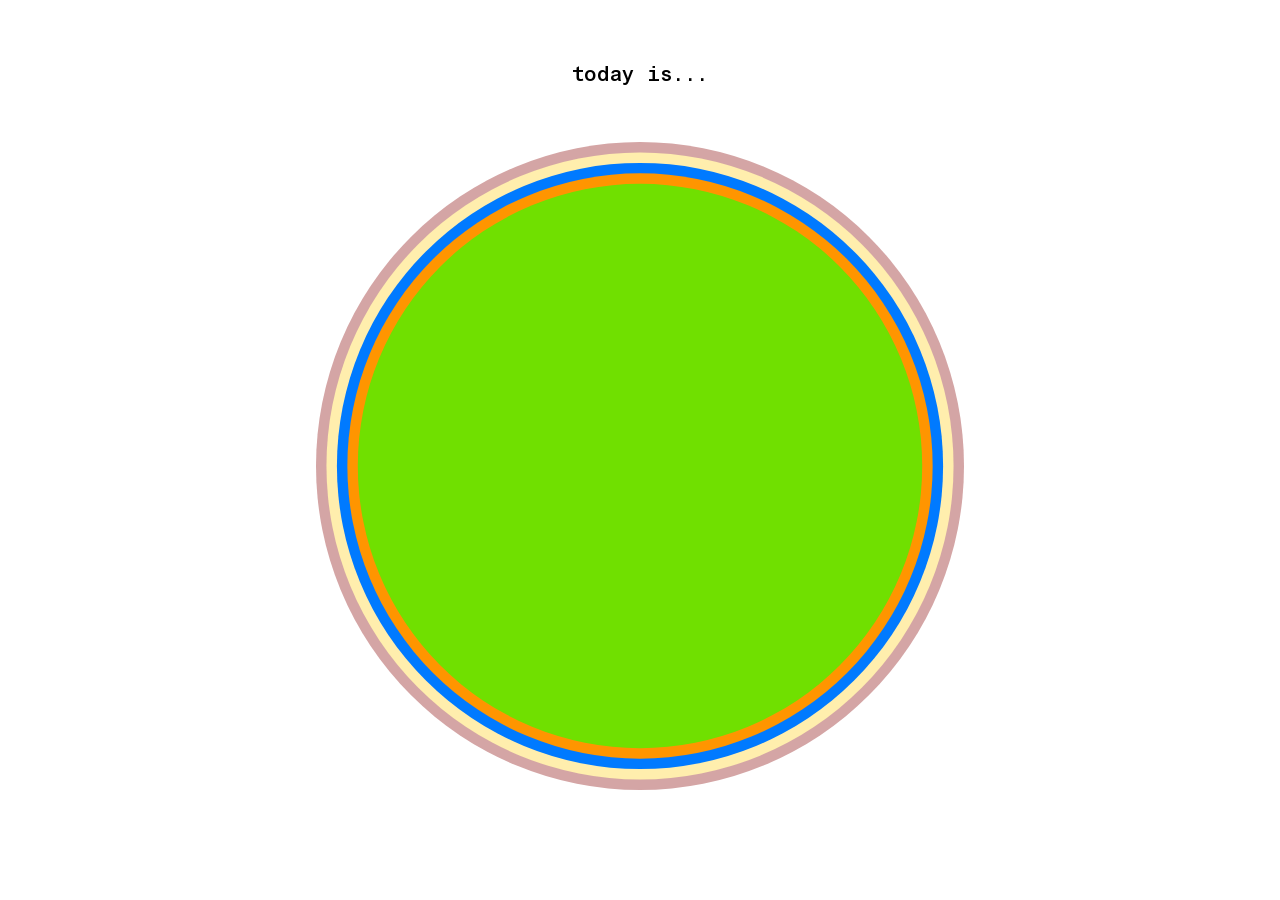
<file: index.html>
<!DOCTYPE html>
<html lang="ko">
<head>
	<meta charset="utf-8">
	<title>today is...</title>
	<meta name="viewport" content="width=device-width, initial-scale=1.0, viewport-fit=cover">
	<script>
		// QR / 링크로 들어오면 실제 오늘이 있는 달 페이지로 바로 이동
		// (월 페이지는 이번 달이면 오늘 날짜로 시작함)
		const monthFiles = ['jan', 'feb', 'mar', 'apr', 'may', 'jun', 'jul', 'aug', 'sep', 'oct', 'nov', 'dec'];
		location.replace(`${monthFiles[new Date().getMonth()]}.html`);
	</script>
</head>
<body>
	<noscript><a href="oct.html">today is...</a></noscript>
</body>
</html>
</file>
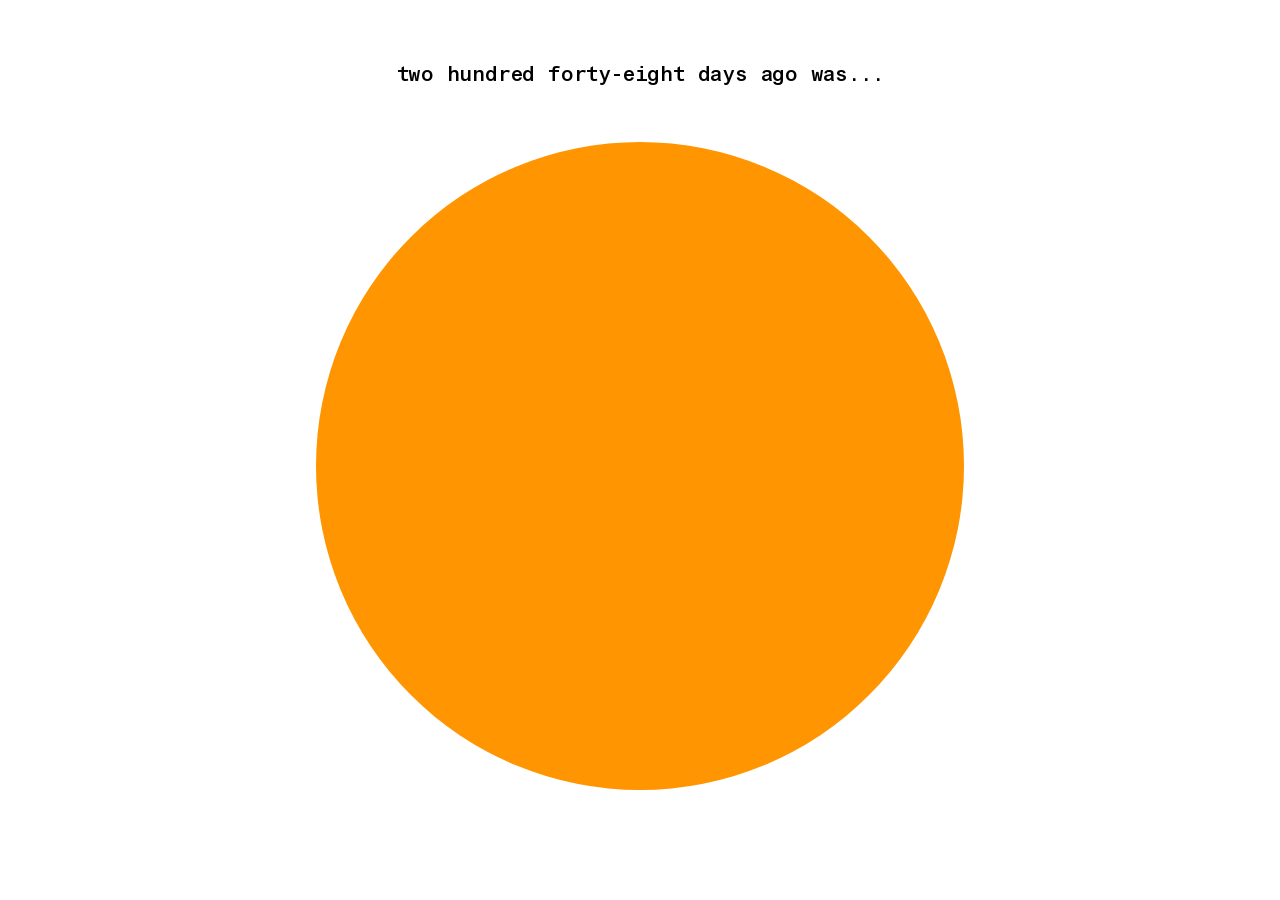
<file: apr.html>
<!DOCTYPE html>
<html lang="ko">
<head>
	<meta charset="utf-8">
	<title>Calendar — Apr 2026</title>
	<meta name="viewport" content="width=device-width, initial-scale=1.0, maximum-scale=1.0, user-scalable=no, viewport-fit=cover">
	<link rel="icon" type="image/svg+xml" href="data:image/svg+xml,<svg xmlns='http://www.w3.org/2000/svg' viewBox='0 0 100 100'><circle cx='50' cy='50' r='50.000' fill='%23FF9500'/><circle cx='50' cy='50' r='48.333' fill='%234CC9F0'/><circle cx='50' cy='50' r='46.667' fill='%23D4A5A5'/><circle cx='50' cy='50' r='45.000' fill='%2345B7D1'/><circle cx='50' cy='50' r='43.333' fill='%23F4A261'/><circle cx='50' cy='50' r='41.667' fill='%2300F5D4'/><circle cx='50' cy='50' r='40.000' fill='%2330B0C7'/><circle cx='50' cy='50' r='38.333' fill='%23FFD166'/><circle cx='50' cy='50' r='36.667' fill='%239B5DE5'/><circle cx='50' cy='50' r='35.000' fill='%2370E000'/><circle cx='50' cy='50' r='33.333' fill='%23FFCC00'/><circle cx='50' cy='50' r='31.667' fill='%23E76F51'/><circle cx='50' cy='50' r='30.000' fill='%23FB5607'/><circle cx='50' cy='50' r='28.333' fill='%23FF6B6B'/><circle cx='50' cy='50' r='26.667' fill='%239B5DE5'/><circle cx='50' cy='50' r='25.000' fill='%2306D6A0'/><circle cx='50' cy='50' r='23.333' fill='%232A9D8F'/><circle cx='50' cy='50' r='21.667' fill='%238338EC'/><circle cx='50' cy='50' r='20.000' fill='%2370E000'/><circle cx='50' cy='50' r='18.333' fill='%234CC9F0'/><circle cx='50' cy='50' r='16.667' fill='%23D4A5A5'/><circle cx='50' cy='50' r='15.000' fill='%2334C759'/><circle cx='50' cy='50' r='13.333' fill='%23FF9500'/><circle cx='50' cy='50' r='11.667' fill='%2300BBF9'/><circle cx='50' cy='50' r='10.000' fill='%2370E000'/><circle cx='50' cy='50' r='8.333' fill='%23FF006E'/><circle cx='50' cy='50' r='6.667' fill='%23FEE440'/><circle cx='50' cy='50' r='5.000' fill='%2300F5D4'/><circle cx='50' cy='50' r='3.333' fill='%23D4A5A5'/><circle cx='50' cy='50' r='1.667' fill='%234CC9F0'/></svg>">
	<link rel="stylesheet" href="style.css?v=24">
</head>
<body>
	<div id="app-container">
		<div class="day-nav">
			<div id="hint" class="today-title">today is...</div>
		</div>
		<div id="circle-container">
			<div id="main-circle" class="circle-wrapper"></div>
		</div>
		<div id="bottom-container">
			<div id="done-button" class="day-link done-button">done!</div>
		</div>
	</div>

	<script>
		// 이 파일의 달: Apr 2026
		const FIXED_YEAR = 2026;
		const FIXED_MONTH = 3; // 0-indexed (Jan=0 ... Dec=11)

		function getDaysInMonth(year, month) {
			return new Date(year, month + 1, 0).getDate();
		}

		// 현재 실제 날짜와 비교해서 오늘 날짜로 시작할지 1일로 시작할지 결정
		const realNow = new Date();
		const isCurrentMonth = (realNow.getFullYear() === FIXED_YEAR && realNow.getMonth() === FIXED_MONTH);

		let currentYear = FIXED_YEAR;
		let currentMonth = FIXED_MONTH;
		let totalDays = getDaysInMonth(currentYear, currentMonth);
		// 주소 끝 #일자 로 시작일 지정 가능 (예: nov.html#1)
		const hashDay = parseInt(location.hash.slice(1), 10);
		let currentDay = (hashDay >= 1 && hashDay <= totalDays) ? hashDay : (isCurrentMonth ? realNow.getDate() : 1);

		// 알록달록 비비드 컬러 팔레트
		const vibrantColors = [
			'#FF3B30', '#FF9500', '#FFCC00', '#34C759', '#00C7BE', '#30B0C7',
			'#007AFF', '#5856D6', '#AF52DE', '#FF2D55', '#FF6B6B', '#4ECDC4',
			'#45B7D1', '#96CEB4', '#FFEEAD', '#D4A5A5', '#9B5DE5', '#F15BB5',
			'#FEE440', '#00BBF9', '#00F5D4', '#E63946', '#F4A261', '#2A9D8F',
			'#E76F51', '#457B9D', '#F72585', '#7209B7', '#3A0CA3', '#4361EE',
			'#4CC9F0', '#06D6A0', '#118AB2', '#EF476F', '#FFD166', '#05D550',
			'#8338EC', '#3A86FF', '#FB5607', '#FF006E', '#38B000', '#70E000'
		];

		// Mulberry32 PRNG — 같은 연도/월이면 항상 동일한 색상 순서
		function mulberry32(a) {
			return function() {
				let t = a += 0x6D2B79F5;
				t = Math.imul(t ^ t >>> 15, t | 1);
				t ^= t + Math.imul(t ^ t >>> 7, t | 61);
				return ((t ^ t >>> 14) >>> 0) / 4294967296;
			};
		}

		// 1년 12달 색상 테이블 고정 생성 & localStorage 보존
		function getYearCalendarColors(year) {
			const storageKey = `calendar_year_colors_${year}`;
			try {
				const saved = localStorage.getItem(storageKey);
				if (saved) {
					const parsed = JSON.parse(saved);
					if (Array.isArray(parsed) && parsed.length === 12) return parsed;
				}
			} catch(e) {}

			const yearColors = [];
			for (let m = 0; m < 12; m++) {
				const days = getDaysInMonth(year, m);
				const seed = year * 10000 + (m + 1) * 37 + 1024;
				const rng = mulberry32(seed);
				const list = [];
				let last = '';
				for (let d = 0; d < days; d++) {
					let c;
					do { c = vibrantColors[Math.floor(rng() * vibrantColors.length)]; } while (c === last);
					list.push(c);
					last = c;
				}
				yearColors.push(list);
			}
			try { localStorage.setItem(storageKey, JSON.stringify(yearColors)); } catch(e) {}
			return yearColors;
		}

		let yearColors = getYearCalendarColors(currentYear);
		let colors = yearColors[currentMonth];

		// 숫자를 영어 단어로 (3 → three, 21 → twenty-one)
		function numberWord(n) {
			const ones = ['zero', 'one', 'two', 'three', 'four', 'five', 'six', 'seven', 'eight', 'nine', 'ten',
				'eleven', 'twelve', 'thirteen', 'fourteen', 'fifteen', 'sixteen', 'seventeen', 'eighteen', 'nineteen'];
			const tens = ['', '', 'twenty', 'thirty', 'forty', 'fifty', 'sixty', 'seventy', 'eighty', 'ninety'];
			if (n < 20) return ones[n];
			if (n < 100) return tens[Math.floor(n / 10)] + (n % 10 ? '-' + ones[n % 10] : '');
			return numberWord(Math.floor(n / 100)) + ' hundred' + (n % 100 ? ' ' + numberWord(n % 100) : '');
		}

		// 실제 오늘과의 거리 → 한 줄 설명 (숫자 없이)
		function hintFor(dayNum) {
			const now = new Date();
			const today = new Date(now.getFullYear(), now.getMonth(), now.getDate());
			const target = new Date(currentYear, currentMonth, dayNum);
			const diff = Math.round((target - today) / 86400000);
			if (diff === 0) return 'today is...';
			if (diff === 1) return 'tomorrow is...';
			if (diff === 2) return 'the day after tomorrow is...';
			if (diff === -1) return 'yesterday was...';
			if (diff === -2) return 'the day before yesterday was...';
			return diff > 0
				? `${numberWord(diff)} days later is...`
				: `${numberWord(-diff)} days ago was...`;
		}

		const circleWrapper = document.getElementById('main-circle');
		const hint          = document.getElementById('hint');

		function render() {
			// 원 그리기
			circleWrapper.innerHTML = '';
			const svg = document.createElementNS('http://www.w3.org/2000/svg', 'svg');
			svg.setAttribute('viewBox', '0 0 1000 1000');
			svg.style.width = '100%';
			svg.style.height = '100%';

			const R = 500;
			const step = R / totalDays;
			for (let d = 1; d <= currentDay; d++) {
				const r = R - step * (d - 1);
				if (r <= 0) break;
				const circle = document.createElementNS('http://www.w3.org/2000/svg', 'circle');
				circle.setAttribute('cx', '500');
				circle.setAttribute('cy', '500');
				circle.setAttribute('r', r);
				circle.setAttribute('fill', colors[d - 1]);
				svg.appendChild(circle);
			}
			circleWrapper.appendChild(svg);

			// 위 한 줄: 오늘과의 거리
			hint.textContent = hintFor(currentDay);

			// 마지막 날까지 다 채우면 done! 노출
			document.getElementById('done-button').classList.toggle('visible', currentDay === totalDays);
		}

		// 원 클릭 → 다음 날짜 (마지막 날 다음은 1일로)
		document.getElementById('circle-container').addEventListener('click', () => {
			currentDay = currentDay < totalDays ? currentDay + 1 : 1;
			render();
		});

		const monthFiles = ['jan', 'feb', 'mar', 'apr', 'may', 'jun', 'jul', 'aug', 'sep', 'oct', 'nov', 'dec'];

		// done! 색: 이 달 첫 원 색 / 호버 시 다음 달 첫 원 색
		const doneButton = document.getElementById('done-button');
		doneButton.style.setProperty('--done-color', yearColors[FIXED_MONTH][0]);
		doneButton.style.setProperty('--done-hover', yearColors[(FIXED_MONTH + 1) % 12][0]);

		// done! → 다음 달 1일을 새 탭으로
		doneButton.addEventListener('click', () => {
			window.open(`${monthFiles[(FIXED_MONTH + 1) % 12]}.html#1`, '_blank');
		});

		render();
	</script>
</body>
</html>
</file>
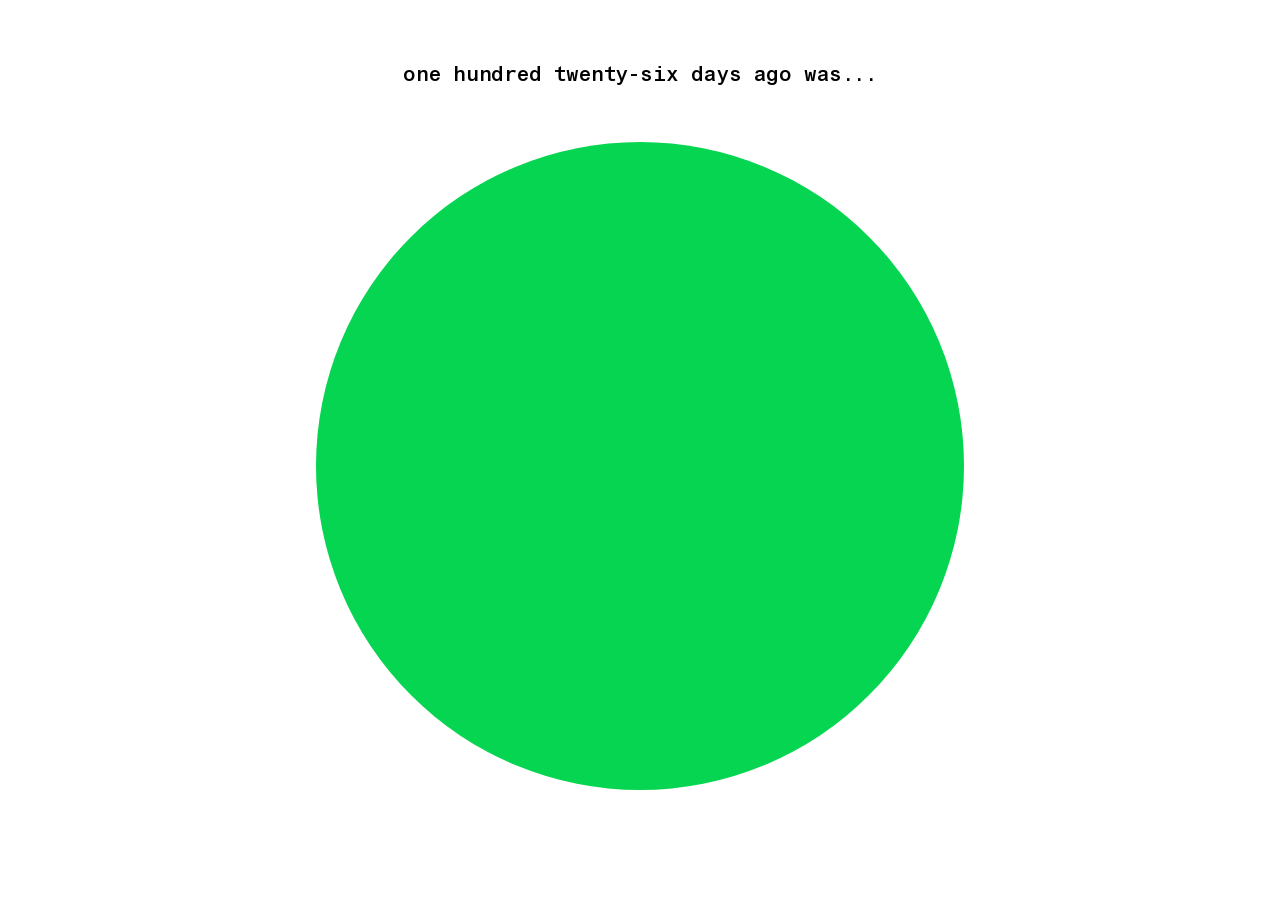
<file: aug.html>
<!DOCTYPE html>
<html lang="ko">
<head>
	<meta charset="utf-8">
	<title>Calendar — Aug 2026</title>
	<meta name="viewport" content="width=device-width, initial-scale=1.0, maximum-scale=1.0, user-scalable=no, viewport-fit=cover">
	<link rel="icon" type="image/svg+xml" href="data:image/svg+xml,<svg xmlns='http://www.w3.org/2000/svg' viewBox='0 0 100 100'><circle cx='50' cy='50' r='50.000' fill='%2305D550'/><circle cx='50' cy='50' r='48.387' fill='%2300F5D4'/><circle cx='50' cy='50' r='46.774' fill='%23FF2D55'/><circle cx='50' cy='50' r='45.161' fill='%23FF006E'/><circle cx='50' cy='50' r='43.548' fill='%234CC9F0'/><circle cx='50' cy='50' r='41.935' fill='%2300BBF9'/><circle cx='50' cy='50' r='40.323' fill='%2305D550'/><circle cx='50' cy='50' r='38.710' fill='%2334C759'/><circle cx='50' cy='50' r='37.097' fill='%23F15BB5'/><circle cx='50' cy='50' r='35.484' fill='%23FF2D55'/><circle cx='50' cy='50' r='33.871' fill='%2396CEB4'/><circle cx='50' cy='50' r='32.258' fill='%23007AFF'/><circle cx='50' cy='50' r='30.645' fill='%23EF476F'/><circle cx='50' cy='50' r='29.032' fill='%234ECDC4'/><circle cx='50' cy='50' r='27.419' fill='%23FFD166'/><circle cx='50' cy='50' r='25.806' fill='%23FF3B30'/><circle cx='50' cy='50' r='24.194' fill='%234ECDC4'/><circle cx='50' cy='50' r='22.581' fill='%23FFEEAD'/><circle cx='50' cy='50' r='20.968' fill='%23FB5607'/><circle cx='50' cy='50' r='19.355' fill='%23FFEEAD'/><circle cx='50' cy='50' r='17.742' fill='%2306D6A0'/><circle cx='50' cy='50' r='16.129' fill='%23FFEEAD'/><circle cx='50' cy='50' r='14.516' fill='%235856D6'/><circle cx='50' cy='50' r='12.903' fill='%233A86FF'/><circle cx='50' cy='50' r='11.290' fill='%2330B0C7'/><circle cx='50' cy='50' r='9.677' fill='%23EF476F'/><circle cx='50' cy='50' r='8.065' fill='%23F15BB5'/><circle cx='50' cy='50' r='6.452' fill='%234CC9F0'/><circle cx='50' cy='50' r='4.839' fill='%239B5DE5'/><circle cx='50' cy='50' r='3.226' fill='%23AF52DE'/><circle cx='50' cy='50' r='1.613' fill='%23007AFF'/></svg>">
	<link rel="stylesheet" href="style.css?v=24">
</head>
<body>
	<div id="app-container">
		<div class="day-nav">
			<div id="hint" class="today-title">today is...</div>
		</div>
		<div id="circle-container">
			<div id="main-circle" class="circle-wrapper"></div>
		</div>
		<div id="bottom-container">
			<div id="done-button" class="day-link done-button">done!</div>
		</div>
	</div>

	<script>
		// 이 파일의 달: Aug 2026
		const FIXED_YEAR = 2026;
		const FIXED_MONTH = 7; // 0-indexed (Jan=0 ... Dec=11)

		function getDaysInMonth(year, month) {
			return new Date(year, month + 1, 0).getDate();
		}

		// 현재 실제 날짜와 비교해서 오늘 날짜로 시작할지 1일로 시작할지 결정
		const realNow = new Date();
		const isCurrentMonth = (realNow.getFullYear() === FIXED_YEAR && realNow.getMonth() === FIXED_MONTH);

		let currentYear = FIXED_YEAR;
		let currentMonth = FIXED_MONTH;
		let totalDays = getDaysInMonth(currentYear, currentMonth);
		// 주소 끝 #일자 로 시작일 지정 가능 (예: nov.html#1)
		const hashDay = parseInt(location.hash.slice(1), 10);
		let currentDay = (hashDay >= 1 && hashDay <= totalDays) ? hashDay : (isCurrentMonth ? realNow.getDate() : 1);

		// 알록달록 비비드 컬러 팔레트
		const vibrantColors = [
			'#FF3B30', '#FF9500', '#FFCC00', '#34C759', '#00C7BE', '#30B0C7',
			'#007AFF', '#5856D6', '#AF52DE', '#FF2D55', '#FF6B6B', '#4ECDC4',
			'#45B7D1', '#96CEB4', '#FFEEAD', '#D4A5A5', '#9B5DE5', '#F15BB5',
			'#FEE440', '#00BBF9', '#00F5D4', '#E63946', '#F4A261', '#2A9D8F',
			'#E76F51', '#457B9D', '#F72585', '#7209B7', '#3A0CA3', '#4361EE',
			'#4CC9F0', '#06D6A0', '#118AB2', '#EF476F', '#FFD166', '#05D550',
			'#8338EC', '#3A86FF', '#FB5607', '#FF006E', '#38B000', '#70E000'
		];

		// Mulberry32 PRNG — 같은 연도/월이면 항상 동일한 색상 순서
		function mulberry32(a) {
			return function() {
				let t = a += 0x6D2B79F5;
				t = Math.imul(t ^ t >>> 15, t | 1);
				t ^= t + Math.imul(t ^ t >>> 7, t | 61);
				return ((t ^ t >>> 14) >>> 0) / 4294967296;
			};
		}

		// 1년 12달 색상 테이블 고정 생성 & localStorage 보존
		function getYearCalendarColors(year) {
			const storageKey = `calendar_year_colors_${year}`;
			try {
				const saved = localStorage.getItem(storageKey);
				if (saved) {
					const parsed = JSON.parse(saved);
					if (Array.isArray(parsed) && parsed.length === 12) return parsed;
				}
			} catch(e) {}

			const yearColors = [];
			for (let m = 0; m < 12; m++) {
				const days = getDaysInMonth(year, m);
				const seed = year * 10000 + (m + 1) * 37 + 1024;
				const rng = mulberry32(seed);
				const list = [];
				let last = '';
				for (let d = 0; d < days; d++) {
					let c;
					do { c = vibrantColors[Math.floor(rng() * vibrantColors.length)]; } while (c === last);
					list.push(c);
					last = c;
				}
				yearColors.push(list);
			}
			try { localStorage.setItem(storageKey, JSON.stringify(yearColors)); } catch(e) {}
			return yearColors;
		}

		let yearColors = getYearCalendarColors(currentYear);
		let colors = yearColors[currentMonth];

		// 숫자를 영어 단어로 (3 → three, 21 → twenty-one)
		function numberWord(n) {
			const ones = ['zero', 'one', 'two', 'three', 'four', 'five', 'six', 'seven', 'eight', 'nine', 'ten',
				'eleven', 'twelve', 'thirteen', 'fourteen', 'fifteen', 'sixteen', 'seventeen', 'eighteen', 'nineteen'];
			const tens = ['', '', 'twenty', 'thirty', 'forty', 'fifty', 'sixty', 'seventy', 'eighty', 'ninety'];
			if (n < 20) return ones[n];
			if (n < 100) return tens[Math.floor(n / 10)] + (n % 10 ? '-' + ones[n % 10] : '');
			return numberWord(Math.floor(n / 100)) + ' hundred' + (n % 100 ? ' ' + numberWord(n % 100) : '');
		}

		// 실제 오늘과의 거리 → 한 줄 설명 (숫자 없이)
		function hintFor(dayNum) {
			const now = new Date();
			const today = new Date(now.getFullYear(), now.getMonth(), now.getDate());
			const target = new Date(currentYear, currentMonth, dayNum);
			const diff = Math.round((target - today) / 86400000);
			if (diff === 0) return 'today is...';
			if (diff === 1) return 'tomorrow is...';
			if (diff === 2) return 'the day after tomorrow is...';
			if (diff === -1) return 'yesterday was...';
			if (diff === -2) return 'the day before yesterday was...';
			return diff > 0
				? `${numberWord(diff)} days later is...`
				: `${numberWord(-diff)} days ago was...`;
		}

		const circleWrapper = document.getElementById('main-circle');
		const hint          = document.getElementById('hint');

		function render() {
			// 원 그리기
			circleWrapper.innerHTML = '';
			const svg = document.createElementNS('http://www.w3.org/2000/svg', 'svg');
			svg.setAttribute('viewBox', '0 0 1000 1000');
			svg.style.width = '100%';
			svg.style.height = '100%';

			const R = 500;
			const step = R / totalDays;
			for (let d = 1; d <= currentDay; d++) {
				const r = R - step * (d - 1);
				if (r <= 0) break;
				const circle = document.createElementNS('http://www.w3.org/2000/svg', 'circle');
				circle.setAttribute('cx', '500');
				circle.setAttribute('cy', '500');
				circle.setAttribute('r', r);
				circle.setAttribute('fill', colors[d - 1]);
				svg.appendChild(circle);
			}
			circleWrapper.appendChild(svg);

			// 위 한 줄: 오늘과의 거리
			hint.textContent = hintFor(currentDay);

			// 마지막 날까지 다 채우면 done! 노출
			document.getElementById('done-button').classList.toggle('visible', currentDay === totalDays);
		}

		// 원 클릭 → 다음 날짜 (마지막 날 다음은 1일로)
		document.getElementById('circle-container').addEventListener('click', () => {
			currentDay = currentDay < totalDays ? currentDay + 1 : 1;
			render();
		});

		const monthFiles = ['jan', 'feb', 'mar', 'apr', 'may', 'jun', 'jul', 'aug', 'sep', 'oct', 'nov', 'dec'];

		// done! 색: 이 달 첫 원 색 / 호버 시 다음 달 첫 원 색
		const doneButton = document.getElementById('done-button');
		doneButton.style.setProperty('--done-color', yearColors[FIXED_MONTH][0]);
		doneButton.style.setProperty('--done-hover', yearColors[(FIXED_MONTH + 1) % 12][0]);

		// done! → 다음 달 1일을 새 탭으로
		doneButton.addEventListener('click', () => {
			window.open(`${monthFiles[(FIXED_MONTH + 1) % 12]}.html#1`, '_blank');
		});

		render();
	</script>
</body>
</html>
</file>
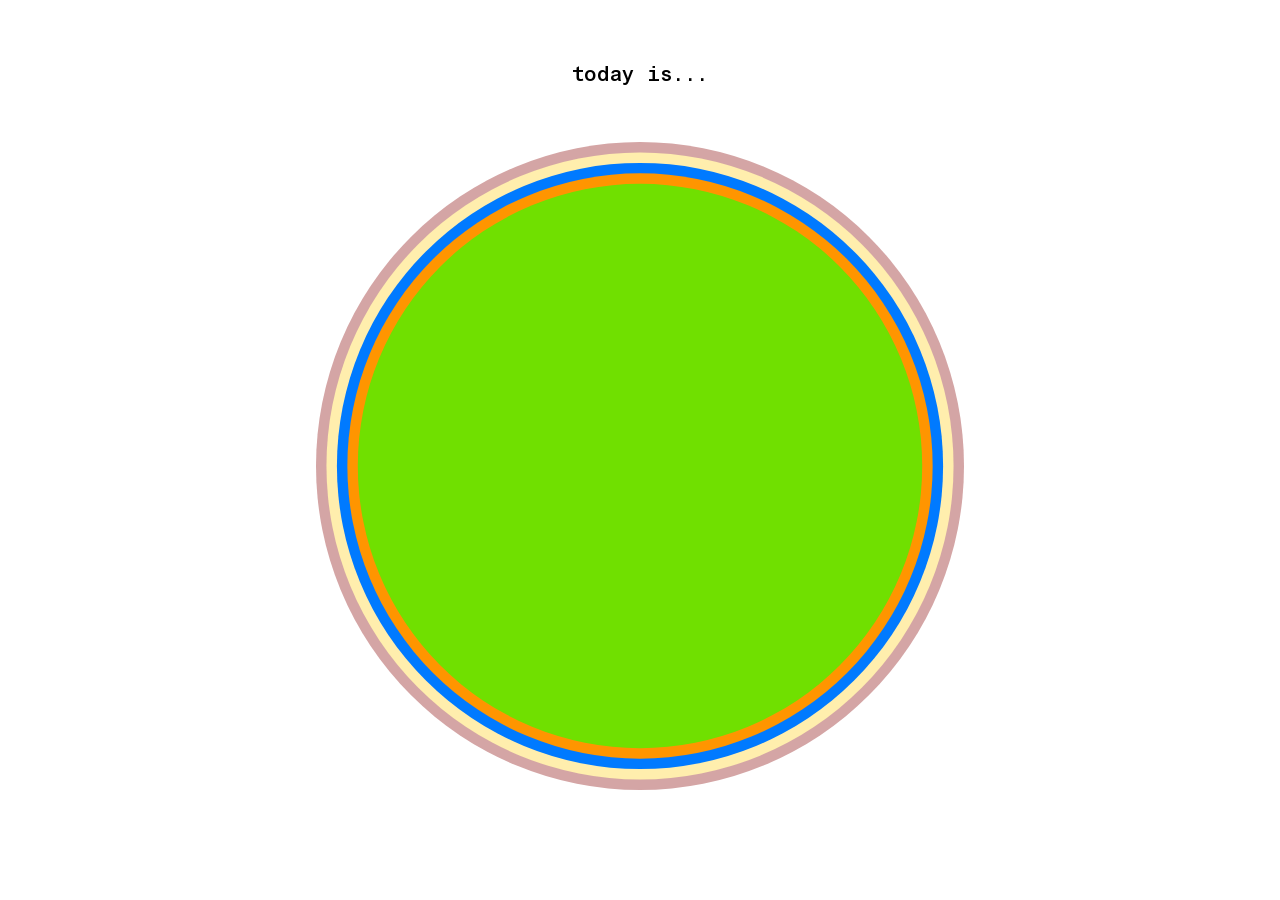
<file: dec.html>
<!DOCTYPE html>
<html lang="ko">
<head>
	<meta charset="utf-8">
	<title>Calendar — Dec 2026</title>
	<meta name="viewport" content="width=device-width, initial-scale=1.0, maximum-scale=1.0, user-scalable=no, viewport-fit=cover">
	<link rel="icon" type="image/svg+xml" href="data:image/svg+xml,<svg xmlns='http://www.w3.org/2000/svg' viewBox='0 0 100 100'><circle cx='50' cy='50' r='50.000' fill='%23D4A5A5'/><circle cx='50' cy='50' r='48.387' fill='%23FFEEAD'/><circle cx='50' cy='50' r='46.774' fill='%23007AFF'/><circle cx='50' cy='50' r='45.161' fill='%23FF9500'/><circle cx='50' cy='50' r='43.548' fill='%2370E000'/><circle cx='50' cy='50' r='41.935' fill='%234CC9F0'/><circle cx='50' cy='50' r='40.323' fill='%23FF006E'/><circle cx='50' cy='50' r='38.710' fill='%23EF476F'/><circle cx='50' cy='50' r='37.097' fill='%2300C7BE'/><circle cx='50' cy='50' r='35.484' fill='%232A9D8F'/><circle cx='50' cy='50' r='33.871' fill='%23FF9500'/><circle cx='50' cy='50' r='32.258' fill='%238338EC'/><circle cx='50' cy='50' r='30.645' fill='%234361EE'/><circle cx='50' cy='50' r='29.032' fill='%232A9D8F'/><circle cx='50' cy='50' r='27.419' fill='%2370E000'/><circle cx='50' cy='50' r='25.806' fill='%232A9D8F'/><circle cx='50' cy='50' r='24.194' fill='%237209B7'/><circle cx='50' cy='50' r='22.581' fill='%23FFCC00'/><circle cx='50' cy='50' r='20.968' fill='%234361EE'/><circle cx='50' cy='50' r='19.355' fill='%23FF006E'/><circle cx='50' cy='50' r='17.742' fill='%23F15BB5'/><circle cx='50' cy='50' r='16.129' fill='%23007AFF'/><circle cx='50' cy='50' r='14.516' fill='%2305D550'/><circle cx='50' cy='50' r='12.903' fill='%23FEE440'/><circle cx='50' cy='50' r='11.290' fill='%23F15BB5'/><circle cx='50' cy='50' r='9.677' fill='%2305D550'/><circle cx='50' cy='50' r='8.065' fill='%23FFD166'/><circle cx='50' cy='50' r='6.452' fill='%234CC9F0'/><circle cx='50' cy='50' r='4.839' fill='%2345B7D1'/><circle cx='50' cy='50' r='3.226' fill='%2330B0C7'/><circle cx='50' cy='50' r='1.613' fill='%23FEE440'/></svg>">
	<link rel="stylesheet" href="style.css?v=24">
</head>
<body>
	<div id="app-container">
		<div class="day-nav">
			<div id="hint" class="today-title">today is...</div>
		</div>
		<div id="circle-container">
			<div id="main-circle" class="circle-wrapper"></div>
		</div>
		<div id="bottom-container">
			<div id="done-button" class="day-link done-button">done!</div>
		</div>
	</div>

	<script>
		// 이 파일의 달: Dec 2026
		const FIXED_YEAR = 2026;
		const FIXED_MONTH = 11; // 0-indexed (Jan=0 ... Dec=11)

		function getDaysInMonth(year, month) {
			return new Date(year, month + 1, 0).getDate();
		}

		// 현재 실제 날짜와 비교해서 오늘 날짜로 시작할지 1일로 시작할지 결정
		const realNow = new Date();
		const isCurrentMonth = (realNow.getFullYear() === FIXED_YEAR && realNow.getMonth() === FIXED_MONTH);

		let currentYear = FIXED_YEAR;
		let currentMonth = FIXED_MONTH;
		let totalDays = getDaysInMonth(currentYear, currentMonth);
		// 주소 끝 #일자 로 시작일 지정 가능 (예: nov.html#1)
		const hashDay = parseInt(location.hash.slice(1), 10);
		let currentDay = (hashDay >= 1 && hashDay <= totalDays) ? hashDay : (isCurrentMonth ? realNow.getDate() : 1);

		// 알록달록 비비드 컬러 팔레트
		const vibrantColors = [
			'#FF3B30', '#FF9500', '#FFCC00', '#34C759', '#00C7BE', '#30B0C7',
			'#007AFF', '#5856D6', '#AF52DE', '#FF2D55', '#FF6B6B', '#4ECDC4',
			'#45B7D1', '#96CEB4', '#FFEEAD', '#D4A5A5', '#9B5DE5', '#F15BB5',
			'#FEE440', '#00BBF9', '#00F5D4', '#E63946', '#F4A261', '#2A9D8F',
			'#E76F51', '#457B9D', '#F72585', '#7209B7', '#3A0CA3', '#4361EE',
			'#4CC9F0', '#06D6A0', '#118AB2', '#EF476F', '#FFD166', '#05D550',
			'#8338EC', '#3A86FF', '#FB5607', '#FF006E', '#38B000', '#70E000'
		];

		// Mulberry32 PRNG — 같은 연도/월이면 항상 동일한 색상 순서
		function mulberry32(a) {
			return function() {
				let t = a += 0x6D2B79F5;
				t = Math.imul(t ^ t >>> 15, t | 1);
				t ^= t + Math.imul(t ^ t >>> 7, t | 61);
				return ((t ^ t >>> 14) >>> 0) / 4294967296;
			};
		}

		// 1년 12달 색상 테이블 고정 생성 & localStorage 보존
		function getYearCalendarColors(year) {
			const storageKey = `calendar_year_colors_${year}`;
			try {
				const saved = localStorage.getItem(storageKey);
				if (saved) {
					const parsed = JSON.parse(saved);
					if (Array.isArray(parsed) && parsed.length === 12) return parsed;
				}
			} catch(e) {}

			const yearColors = [];
			for (let m = 0; m < 12; m++) {
				const days = getDaysInMonth(year, m);
				const seed = year * 10000 + (m + 1) * 37 + 1024;
				const rng = mulberry32(seed);
				const list = [];
				let last = '';
				for (let d = 0; d < days; d++) {
					let c;
					do { c = vibrantColors[Math.floor(rng() * vibrantColors.length)]; } while (c === last);
					list.push(c);
					last = c;
				}
				yearColors.push(list);
			}
			try { localStorage.setItem(storageKey, JSON.stringify(yearColors)); } catch(e) {}
			return yearColors;
		}

		let yearColors = getYearCalendarColors(currentYear);
		let colors = yearColors[currentMonth];

		// 숫자를 영어 단어로 (3 → three, 21 → twenty-one)
		function numberWord(n) {
			const ones = ['zero', 'one', 'two', 'three', 'four', 'five', 'six', 'seven', 'eight', 'nine', 'ten',
				'eleven', 'twelve', 'thirteen', 'fourteen', 'fifteen', 'sixteen', 'seventeen', 'eighteen', 'nineteen'];
			const tens = ['', '', 'twenty', 'thirty', 'forty', 'fifty', 'sixty', 'seventy', 'eighty', 'ninety'];
			if (n < 20) return ones[n];
			if (n < 100) return tens[Math.floor(n / 10)] + (n % 10 ? '-' + ones[n % 10] : '');
			return numberWord(Math.floor(n / 100)) + ' hundred' + (n % 100 ? ' ' + numberWord(n % 100) : '');
		}

		// 실제 오늘과의 거리 → 한 줄 설명 (숫자 없이)
		function hintFor(dayNum) {
			const now = new Date();
			const today = new Date(now.getFullYear(), now.getMonth(), now.getDate());
			const target = new Date(currentYear, currentMonth, dayNum);
			const diff = Math.round((target - today) / 86400000);
			if (diff === 0) return 'today is...';
			if (diff === 1) return 'tomorrow is...';
			if (diff === 2) return 'the day after tomorrow is...';
			if (diff === -1) return 'yesterday was...';
			if (diff === -2) return 'the day before yesterday was...';
			return diff > 0
				? `${numberWord(diff)} days later is...`
				: `${numberWord(-diff)} days ago was...`;
		}

		const circleWrapper = document.getElementById('main-circle');
		const hint          = document.getElementById('hint');

		function render() {
			// 원 그리기
			circleWrapper.innerHTML = '';
			const svg = document.createElementNS('http://www.w3.org/2000/svg', 'svg');
			svg.setAttribute('viewBox', '0 0 1000 1000');
			svg.style.width = '100%';
			svg.style.height = '100%';

			const R = 500;
			const step = R / totalDays;
			for (let d = 1; d <= currentDay; d++) {
				const r = R - step * (d - 1);
				if (r <= 0) break;
				const circle = document.createElementNS('http://www.w3.org/2000/svg', 'circle');
				circle.setAttribute('cx', '500');
				circle.setAttribute('cy', '500');
				circle.setAttribute('r', r);
				circle.setAttribute('fill', colors[d - 1]);
				svg.appendChild(circle);
			}
			circleWrapper.appendChild(svg);

			// 위 한 줄: 오늘과의 거리
			hint.textContent = hintFor(currentDay);

			// 마지막 날까지 다 채우면 done! 노출
			document.getElementById('done-button').classList.toggle('visible', currentDay === totalDays);
		}

		// 원 클릭 → 다음 날짜 (마지막 날 다음은 1일로)
		document.getElementById('circle-container').addEventListener('click', () => {
			currentDay = currentDay < totalDays ? currentDay + 1 : 1;
			render();
		});

		const monthFiles = ['jan', 'feb', 'mar', 'apr', 'may', 'jun', 'jul', 'aug', 'sep', 'oct', 'nov', 'dec'];

		// done! 색: 이 달 첫 원 색 / 호버 시 다음 달 첫 원 색
		const doneButton = document.getElementById('done-button');
		doneButton.style.setProperty('--done-color', yearColors[FIXED_MONTH][0]);
		doneButton.style.setProperty('--done-hover', yearColors[(FIXED_MONTH + 1) % 12][0]);

		// done! → 다음 달 1일을 새 탭으로
		doneButton.addEventListener('click', () => {
			window.open(`${monthFiles[(FIXED_MONTH + 1) % 12]}.html#1`, '_blank');
		});

		render();
	</script>
</body>
</html>
</file>
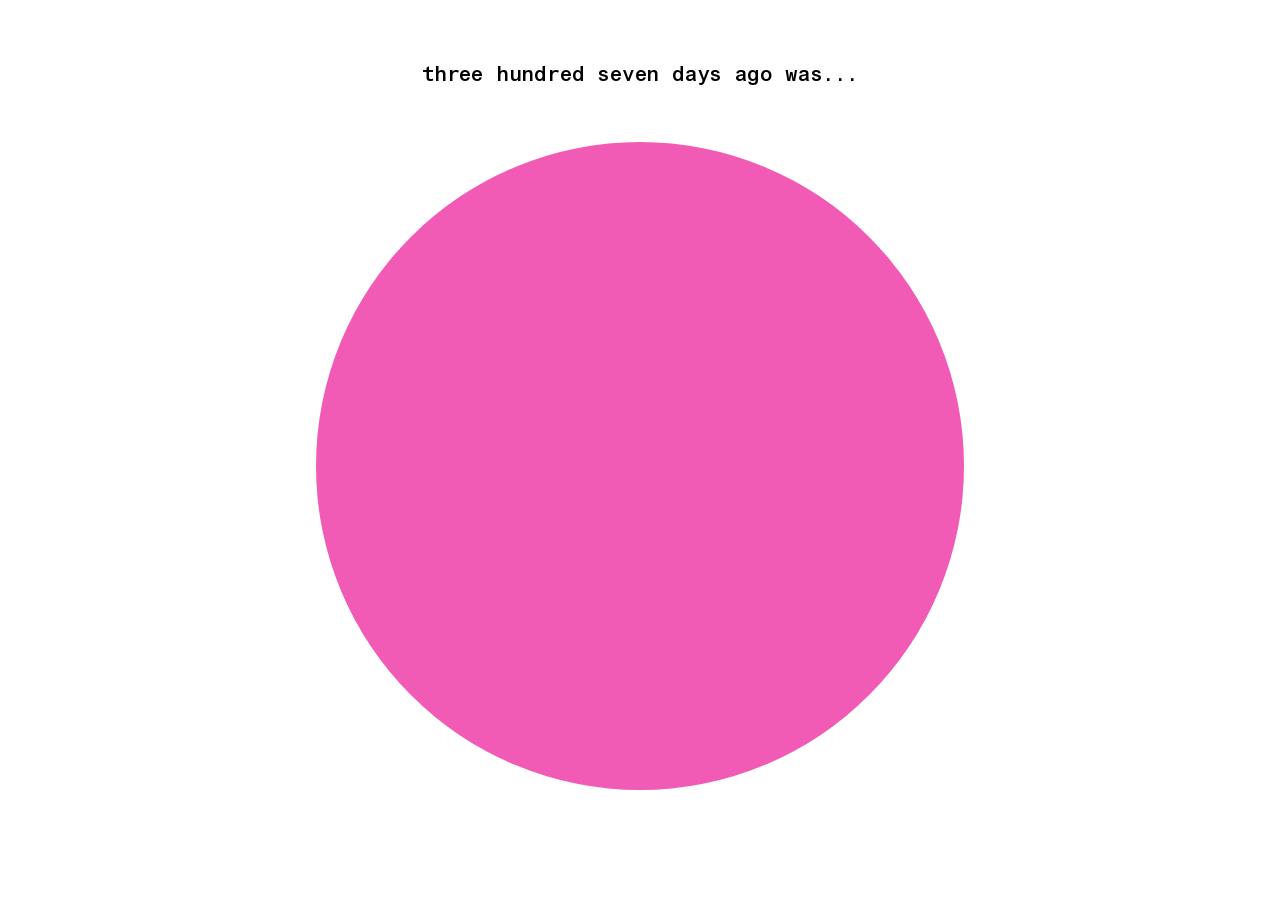
<file: feb.html>
<!DOCTYPE html>
<html lang="ko">
<head>
	<meta charset="utf-8">
	<title>Calendar — Feb 2026</title>
	<meta name="viewport" content="width=device-width, initial-scale=1.0, maximum-scale=1.0, user-scalable=no, viewport-fit=cover">
	<link rel="icon" type="image/svg+xml" href="data:image/svg+xml,<svg xmlns='http://www.w3.org/2000/svg' viewBox='0 0 100 100'><circle cx='50' cy='50' r='50.000' fill='%23F15BB5'/><circle cx='50' cy='50' r='48.214' fill='%23FF006E'/><circle cx='50' cy='50' r='46.429' fill='%239B5DE5'/><circle cx='50' cy='50' r='44.643' fill='%233A0CA3'/><circle cx='50' cy='50' r='42.857' fill='%2345B7D1'/><circle cx='50' cy='50' r='41.071' fill='%2300F5D4'/><circle cx='50' cy='50' r='39.286' fill='%2305D550'/><circle cx='50' cy='50' r='37.500' fill='%2370E000'/><circle cx='50' cy='50' r='35.714' fill='%23E63946'/><circle cx='50' cy='50' r='33.929' fill='%23F15BB5'/><circle cx='50' cy='50' r='32.143' fill='%23F72585'/><circle cx='50' cy='50' r='30.357' fill='%23FF2D55'/><circle cx='50' cy='50' r='28.571' fill='%238338EC'/><circle cx='50' cy='50' r='26.786' fill='%23F72585'/><circle cx='50' cy='50' r='25.000' fill='%23E63946'/><circle cx='50' cy='50' r='23.214' fill='%2370E000'/><circle cx='50' cy='50' r='21.429' fill='%23AF52DE'/><circle cx='50' cy='50' r='19.643' fill='%238338EC'/><circle cx='50' cy='50' r='17.857' fill='%23FEE440'/><circle cx='50' cy='50' r='16.071' fill='%232A9D8F'/><circle cx='50' cy='50' r='14.286' fill='%23F72585'/><circle cx='50' cy='50' r='12.500' fill='%2345B7D1'/><circle cx='50' cy='50' r='10.714' fill='%232A9D8F'/><circle cx='50' cy='50' r='8.929' fill='%2330B0C7'/><circle cx='50' cy='50' r='7.143' fill='%2396CEB4'/><circle cx='50' cy='50' r='5.357' fill='%23007AFF'/><circle cx='50' cy='50' r='3.571' fill='%23D4A5A5'/><circle cx='50' cy='50' r='1.786' fill='%234361EE'/></svg>">
	<link rel="stylesheet" href="style.css?v=24">
</head>
<body>
	<div id="app-container">
		<div class="day-nav">
			<div id="hint" class="today-title">today is...</div>
		</div>
		<div id="circle-container">
			<div id="main-circle" class="circle-wrapper"></div>
		</div>
		<div id="bottom-container">
			<div id="done-button" class="day-link done-button">done!</div>
		</div>
	</div>

	<script>
		// 이 파일의 달: Feb 2026
		const FIXED_YEAR = 2026;
		const FIXED_MONTH = 1; // 0-indexed (Jan=0 ... Dec=11)

		function getDaysInMonth(year, month) {
			return new Date(year, month + 1, 0).getDate();
		}

		// 현재 실제 날짜와 비교해서 오늘 날짜로 시작할지 1일로 시작할지 결정
		const realNow = new Date();
		const isCurrentMonth = (realNow.getFullYear() === FIXED_YEAR && realNow.getMonth() === FIXED_MONTH);

		let currentYear = FIXED_YEAR;
		let currentMonth = FIXED_MONTH;
		let totalDays = getDaysInMonth(currentYear, currentMonth);
		// 주소 끝 #일자 로 시작일 지정 가능 (예: nov.html#1)
		const hashDay = parseInt(location.hash.slice(1), 10);
		let currentDay = (hashDay >= 1 && hashDay <= totalDays) ? hashDay : (isCurrentMonth ? realNow.getDate() : 1);

		// 알록달록 비비드 컬러 팔레트
		const vibrantColors = [
			'#FF3B30', '#FF9500', '#FFCC00', '#34C759', '#00C7BE', '#30B0C7',
			'#007AFF', '#5856D6', '#AF52DE', '#FF2D55', '#FF6B6B', '#4ECDC4',
			'#45B7D1', '#96CEB4', '#FFEEAD', '#D4A5A5', '#9B5DE5', '#F15BB5',
			'#FEE440', '#00BBF9', '#00F5D4', '#E63946', '#F4A261', '#2A9D8F',
			'#E76F51', '#457B9D', '#F72585', '#7209B7', '#3A0CA3', '#4361EE',
			'#4CC9F0', '#06D6A0', '#118AB2', '#EF476F', '#FFD166', '#05D550',
			'#8338EC', '#3A86FF', '#FB5607', '#FF006E', '#38B000', '#70E000'
		];

		// Mulberry32 PRNG — 같은 연도/월이면 항상 동일한 색상 순서
		function mulberry32(a) {
			return function() {
				let t = a += 0x6D2B79F5;
				t = Math.imul(t ^ t >>> 15, t | 1);
				t ^= t + Math.imul(t ^ t >>> 7, t | 61);
				return ((t ^ t >>> 14) >>> 0) / 4294967296;
			};
		}

		// 1년 12달 색상 테이블 고정 생성 & localStorage 보존
		function getYearCalendarColors(year) {
			const storageKey = `calendar_year_colors_${year}`;
			try {
				const saved = localStorage.getItem(storageKey);
				if (saved) {
					const parsed = JSON.parse(saved);
					if (Array.isArray(parsed) && parsed.length === 12) return parsed;
				}
			} catch(e) {}

			const yearColors = [];
			for (let m = 0; m < 12; m++) {
				const days = getDaysInMonth(year, m);
				const seed = year * 10000 + (m + 1) * 37 + 1024;
				const rng = mulberry32(seed);
				const list = [];
				let last = '';
				for (let d = 0; d < days; d++) {
					let c;
					do { c = vibrantColors[Math.floor(rng() * vibrantColors.length)]; } while (c === last);
					list.push(c);
					last = c;
				}
				yearColors.push(list);
			}
			try { localStorage.setItem(storageKey, JSON.stringify(yearColors)); } catch(e) {}
			return yearColors;
		}

		let yearColors = getYearCalendarColors(currentYear);
		let colors = yearColors[currentMonth];

		// 숫자를 영어 단어로 (3 → three, 21 → twenty-one)
		function numberWord(n) {
			const ones = ['zero', 'one', 'two', 'three', 'four', 'five', 'six', 'seven', 'eight', 'nine', 'ten',
				'eleven', 'twelve', 'thirteen', 'fourteen', 'fifteen', 'sixteen', 'seventeen', 'eighteen', 'nineteen'];
			const tens = ['', '', 'twenty', 'thirty', 'forty', 'fifty', 'sixty', 'seventy', 'eighty', 'ninety'];
			if (n < 20) return ones[n];
			if (n < 100) return tens[Math.floor(n / 10)] + (n % 10 ? '-' + ones[n % 10] : '');
			return numberWord(Math.floor(n / 100)) + ' hundred' + (n % 100 ? ' ' + numberWord(n % 100) : '');
		}

		// 실제 오늘과의 거리 → 한 줄 설명 (숫자 없이)
		function hintFor(dayNum) {
			const now = new Date();
			const today = new Date(now.getFullYear(), now.getMonth(), now.getDate());
			const target = new Date(currentYear, currentMonth, dayNum);
			const diff = Math.round((target - today) / 86400000);
			if (diff === 0) return 'today is...';
			if (diff === 1) return 'tomorrow is...';
			if (diff === 2) return 'the day after tomorrow is...';
			if (diff === -1) return 'yesterday was...';
			if (diff === -2) return 'the day before yesterday was...';
			return diff > 0
				? `${numberWord(diff)} days later is...`
				: `${numberWord(-diff)} days ago was...`;
		}

		const circleWrapper = document.getElementById('main-circle');
		const hint          = document.getElementById('hint');

		function render() {
			// 원 그리기
			circleWrapper.innerHTML = '';
			const svg = document.createElementNS('http://www.w3.org/2000/svg', 'svg');
			svg.setAttribute('viewBox', '0 0 1000 1000');
			svg.style.width = '100%';
			svg.style.height = '100%';

			const R = 500;
			const step = R / totalDays;
			for (let d = 1; d <= currentDay; d++) {
				const r = R - step * (d - 1);
				if (r <= 0) break;
				const circle = document.createElementNS('http://www.w3.org/2000/svg', 'circle');
				circle.setAttribute('cx', '500');
				circle.setAttribute('cy', '500');
				circle.setAttribute('r', r);
				circle.setAttribute('fill', colors[d - 1]);
				svg.appendChild(circle);
			}
			circleWrapper.appendChild(svg);

			// 위 한 줄: 오늘과의 거리
			hint.textContent = hintFor(currentDay);

			// 마지막 날까지 다 채우면 done! 노출
			document.getElementById('done-button').classList.toggle('visible', currentDay === totalDays);
		}

		// 원 클릭 → 다음 날짜 (마지막 날 다음은 1일로)
		document.getElementById('circle-container').addEventListener('click', () => {
			currentDay = currentDay < totalDays ? currentDay + 1 : 1;
			render();
		});

		const monthFiles = ['jan', 'feb', 'mar', 'apr', 'may', 'jun', 'jul', 'aug', 'sep', 'oct', 'nov', 'dec'];

		// done! 색: 이 달 첫 원 색 / 호버 시 다음 달 첫 원 색
		const doneButton = document.getElementById('done-button');
		doneButton.style.setProperty('--done-color', yearColors[FIXED_MONTH][0]);
		doneButton.style.setProperty('--done-hover', yearColors[(FIXED_MONTH + 1) % 12][0]);

		// done! → 다음 달 1일을 새 탭으로
		doneButton.addEventListener('click', () => {
			window.open(`${monthFiles[(FIXED_MONTH + 1) % 12]}.html#1`, '_blank');
		});

		render();
	</script>
</body>
</html>
</file>
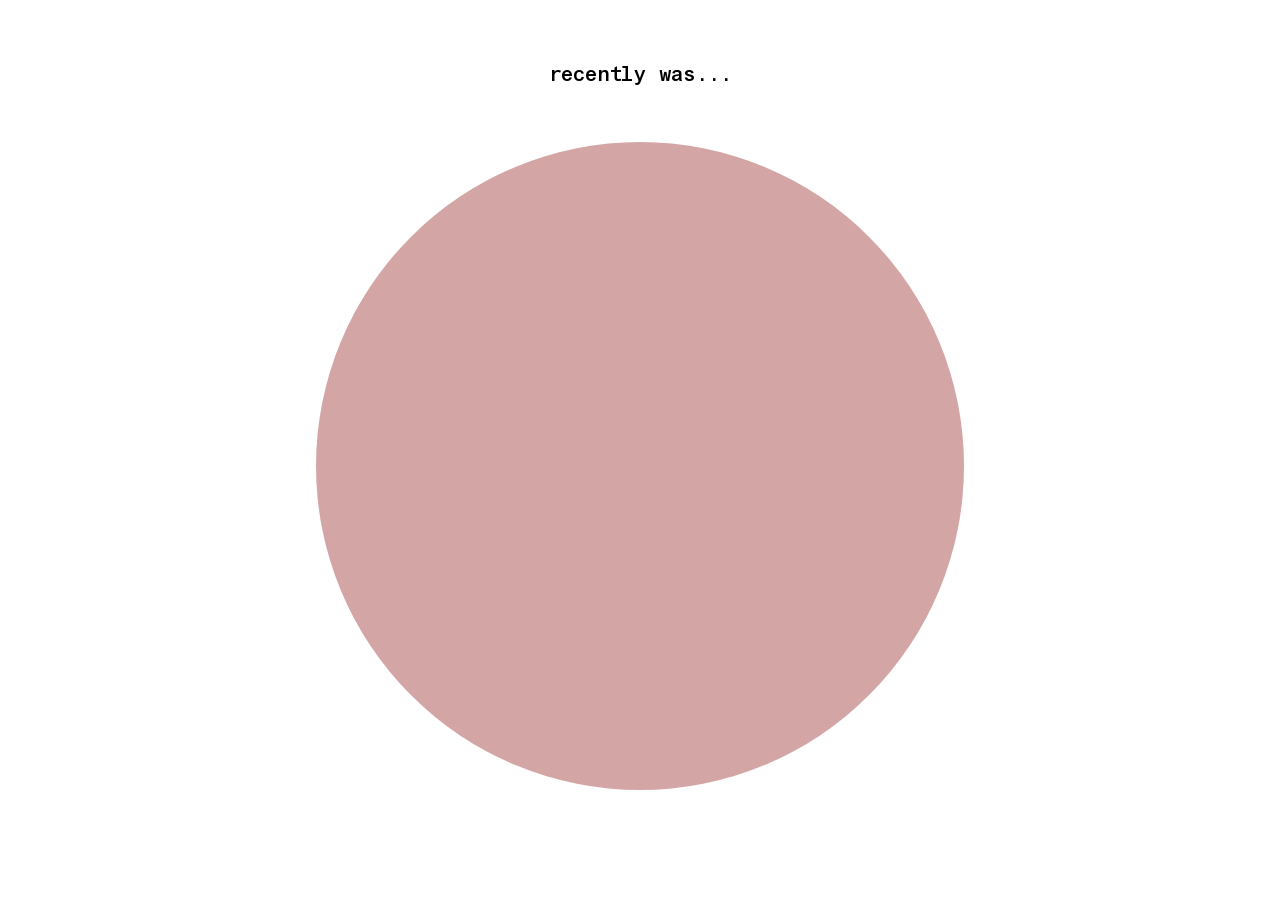
<file: hint.html>
<!DOCTYPE html>
<html lang="ko">
<head>
	<meta charset="utf-8">
	<title>today is...</title>
	<meta name="viewport" content="width=device-width, initial-scale=1.0, maximum-scale=1.0, user-scalable=no, viewport-fit=cover">
	<link id="favicon" rel="icon" type="image/svg+xml" href="">
	<link rel="stylesheet" href="style.css?v=23">
</head>
<body>
	<!--
		숫자 없는 달력 — 힌트 버전 (예시)
		- 기본: 원 하나(1일)부터 시작해서 누를 때마다 하루씩 쌓임
		- hint.html?start=random : 이번 달의 아무 날에서 시작
		- 날짜 숫자는 보여주지 않고, 실제 오늘과의 거리만 말로 힌트를 줌
	-->
	<div id="app-container">
		<div class="day-nav">
			<div id="hint" class="today-title">today is...</div>
		</div>
		<div id="circle-container">
			<div id="main-circle" class="circle-wrapper"></div>
		</div>
		<div id="bottom-container">
			<div id="done-button" class="day-link done-button">done!</div>
		</div>
	</div>

	<script>
		function getDaysInMonth(year, month) {
			return new Date(year, month + 1, 0).getDate();
		}

		// 항상 실제 이번 달 기준
		const now = new Date();
		const YEAR = now.getFullYear();
		const MONTH = now.getMonth();
		const TODAY = now.getDate();
		const totalDays = getDaysInMonth(YEAR, MONTH);

		// 시작일: 기본은 1일, ?start=random 이면 이번 달 아무 날
		const startMode = new URLSearchParams(location.search).get('start');
		function pickStartDay() {
			return startMode === 'random' ? 1 + Math.floor(Math.random() * totalDays) : 1;
		}
		let currentDay = pickStartDay();

		// 월 페이지와 같은 색 (같은 연도/월이면 항상 같은 순서)
		const vibrantColors = [
			'#FF3B30', '#FF9500', '#FFCC00', '#34C759', '#00C7BE', '#30B0C7',
			'#007AFF', '#5856D6', '#AF52DE', '#FF2D55', '#FF6B6B', '#4ECDC4',
			'#45B7D1', '#96CEB4', '#FFEEAD', '#D4A5A5', '#9B5DE5', '#F15BB5',
			'#FEE440', '#00BBF9', '#00F5D4', '#E63946', '#F4A261', '#2A9D8F',
			'#E76F51', '#457B9D', '#F72585', '#7209B7', '#3A0CA3', '#4361EE',
			'#4CC9F0', '#06D6A0', '#118AB2', '#EF476F', '#FFD166', '#05D550',
			'#8338EC', '#3A86FF', '#FB5607', '#FF006E', '#38B000', '#70E000'
		];

		function mulberry32(a) {
			return function() {
				let t = a += 0x6D2B79F5;
				t = Math.imul(t ^ t >>> 15, t | 1);
				t ^= t + Math.imul(t ^ t >>> 7, t | 61);
				return ((t ^ t >>> 14) >>> 0) / 4294967296;
			};
		}

		function getMonthColors(year, month) {
			const rng = mulberry32(year * 10000 + (month + 1) * 37 + 1024);
			const list = [];
			let last = '';
			for (let d = 0; d < getDaysInMonth(year, month); d++) {
				let c;
				do { c = vibrantColors[Math.floor(rng() * vibrantColors.length)]; } while (c === last);
				list.push(c);
				last = c;
			}
			return list;
		}

		const colors = getMonthColors(YEAR, MONTH);
		const nextColors = getMonthColors(MONTH === 11 ? YEAR + 1 : YEAR, (MONTH + 1) % 12);

		// 실제 오늘과의 거리 → 숫자 없는 힌트
		function hintFor(day) {
			const diff = day - TODAY;
			if (diff === 0) return 'today is...';
			if (diff === 1) return 'tomorrow is...';
			if (diff === -1) return 'yesterday was...';
			if (diff === 2) return 'the day after tomorrow is...';
			if (diff === -2) return 'the day before yesterday was...';
			if (diff > 0 && diff <= 7) return 'soon is...';
			if (diff < 0 && diff >= -7) return 'recently was...';
			return diff > 0 ? 'someday is...' : 'long ago was...';
		}

		const circleWrapper = document.getElementById('main-circle');
		const hint = document.getElementById('hint');
		const doneButton = document.getElementById('done-button');

		// done! 색: 이 달 첫 원 색 / 호버 시 다음 달 첫 원 색
		doneButton.style.setProperty('--done-color', colors[0]);
		doneButton.style.setProperty('--done-hover', nextColors[0]);

		function circlesSvg(upTo, size) {
			const step = size / 2 / totalDays;
			let s = '';
			for (let d = 1; d <= upTo; d++) {
				s += `<circle cx="${size / 2}" cy="${size / 2}" r="${size / 2 - step * (d - 1)}" fill="${colors[d - 1]}"/>`;
			}
			return s;
		}

		// 탭 아이콘: 이번 달 완성 형태
		document.getElementById('favicon').href =
			'data:image/svg+xml,' + encodeURIComponent(`<svg xmlns="http://www.w3.org/2000/svg" viewBox="0 0 100 100">${circlesSvg(totalDays, 100)}</svg>`);

		function render() {
			circleWrapper.innerHTML =
				`<svg viewBox="0 0 1000 1000" style="width:100%;height:100%">${circlesSvg(currentDay, 1000)}</svg>`;
			hint.textContent = hintFor(currentDay);
			doneButton.classList.toggle('visible', currentDay === totalDays);
		}

		// 원 누르기 → 하루씩 쌓임 (끝까지 쌓이면 더 쌓이지 않음)
		document.getElementById('circle-container').addEventListener('click', () => {
			if (currentDay < totalDays) {
				currentDay++;
				render();
			}
		});

		// done! → 처음부터 다시
		doneButton.addEventListener('click', () => {
			currentDay = pickStartDay();
			render();
		});

		render();
	</script>
</body>
</html>
</file>
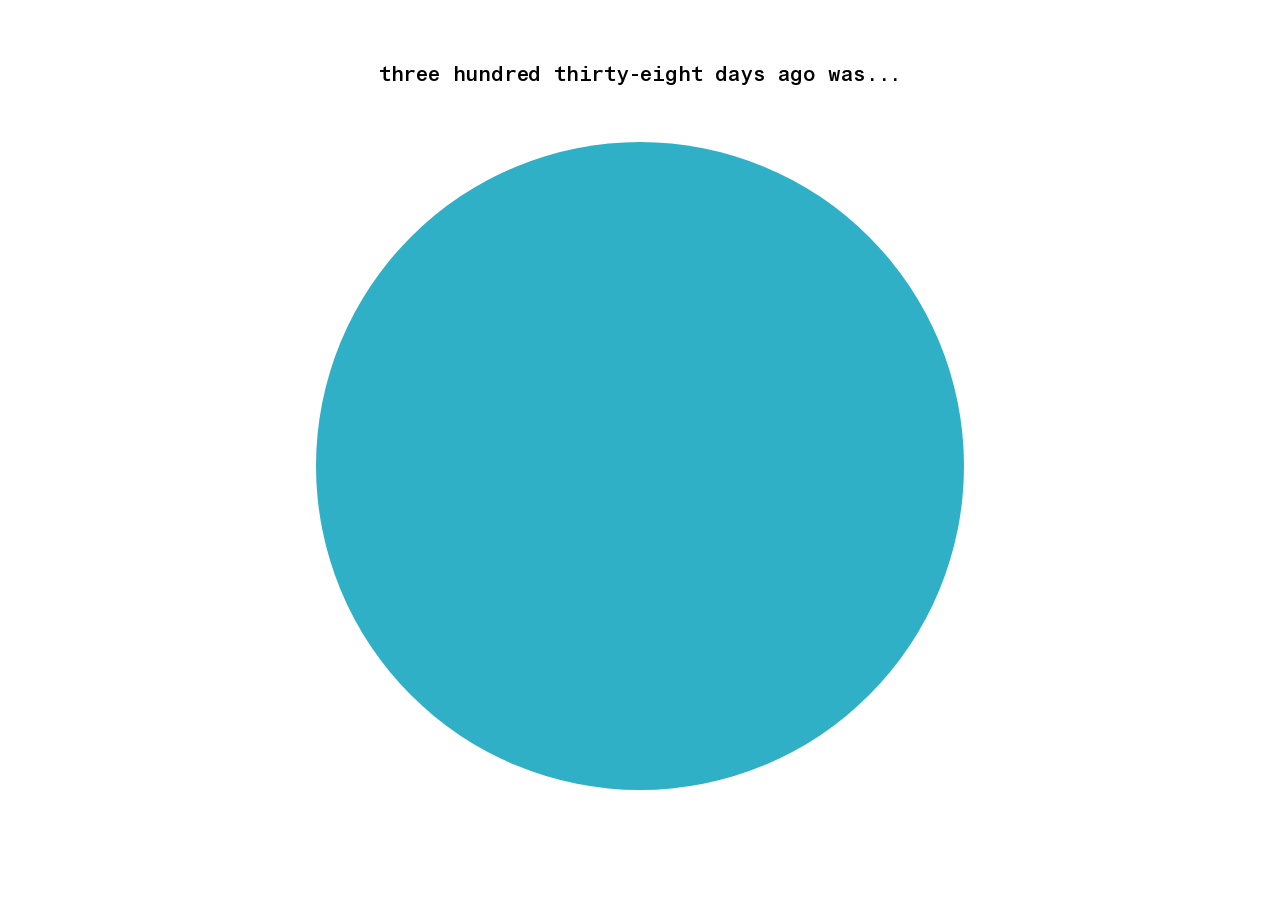
<file: jan.html>
<!DOCTYPE html>
<html lang="ko">
<head>
	<meta charset="utf-8">
	<title>Calendar — Jan 2026</title>
	<meta name="viewport" content="width=device-width, initial-scale=1.0, maximum-scale=1.0, user-scalable=no, viewport-fit=cover">
	<link rel="icon" type="image/svg+xml" href="data:image/svg+xml,<svg xmlns='http://www.w3.org/2000/svg' viewBox='0 0 100 100'><circle cx='50' cy='50' r='50.000' fill='%2330B0C7'/><circle cx='50' cy='50' r='48.387' fill='%2305D550'/><circle cx='50' cy='50' r='46.774' fill='%23FFD166'/><circle cx='50' cy='50' r='45.161' fill='%2330B0C7'/><circle cx='50' cy='50' r='43.548' fill='%23118AB2'/><circle cx='50' cy='50' r='41.935' fill='%2338B000'/><circle cx='50' cy='50' r='40.323' fill='%237209B7'/><circle cx='50' cy='50' r='38.710' fill='%2300C7BE'/><circle cx='50' cy='50' r='37.097' fill='%23FFD166'/><circle cx='50' cy='50' r='35.484' fill='%2300F5D4'/><circle cx='50' cy='50' r='33.871' fill='%23FEE440'/><circle cx='50' cy='50' r='32.258' fill='%233A86FF'/><circle cx='50' cy='50' r='30.645' fill='%23F15BB5'/><circle cx='50' cy='50' r='29.032' fill='%23FFEEAD'/><circle cx='50' cy='50' r='27.419' fill='%2305D550'/><circle cx='50' cy='50' r='25.806' fill='%23FF006E'/><circle cx='50' cy='50' r='24.194' fill='%23F4A261'/><circle cx='50' cy='50' r='22.581' fill='%234ECDC4'/><circle cx='50' cy='50' r='20.968' fill='%234361EE'/><circle cx='50' cy='50' r='19.355' fill='%238338EC'/><circle cx='50' cy='50' r='17.742' fill='%23D4A5A5'/><circle cx='50' cy='50' r='16.129' fill='%23FF3B30'/><circle cx='50' cy='50' r='14.516' fill='%2300F5D4'/><circle cx='50' cy='50' r='12.903' fill='%23FB5607'/><circle cx='50' cy='50' r='11.290' fill='%23F72585'/><circle cx='50' cy='50' r='9.677' fill='%239B5DE5'/><circle cx='50' cy='50' r='8.065' fill='%23457B9D'/><circle cx='50' cy='50' r='6.452' fill='%23FF9500'/><circle cx='50' cy='50' r='4.839' fill='%23FEE440'/><circle cx='50' cy='50' r='3.226' fill='%23E76F51'/><circle cx='50' cy='50' r='1.613' fill='%233A86FF'/></svg>">
	<link rel="stylesheet" href="style.css?v=24">
</head>
<body>
	<div id="app-container">
		<div class="day-nav">
			<div id="hint" class="today-title">today is...</div>
		</div>
		<div id="circle-container">
			<div id="main-circle" class="circle-wrapper"></div>
		</div>
		<div id="bottom-container">
			<div id="done-button" class="day-link done-button">done!</div>
		</div>
	</div>

	<script>
		// 이 파일의 달: Jan 2026
		const FIXED_YEAR = 2026;
		const FIXED_MONTH = 0; // 0-indexed (Jan=0 ... Dec=11)

		function getDaysInMonth(year, month) {
			return new Date(year, month + 1, 0).getDate();
		}

		// 현재 실제 날짜와 비교해서 오늘 날짜로 시작할지 1일로 시작할지 결정
		const realNow = new Date();
		const isCurrentMonth = (realNow.getFullYear() === FIXED_YEAR && realNow.getMonth() === FIXED_MONTH);

		let currentYear = FIXED_YEAR;
		let currentMonth = FIXED_MONTH;
		let totalDays = getDaysInMonth(currentYear, currentMonth);
		// 주소 끝 #일자 로 시작일 지정 가능 (예: nov.html#1)
		const hashDay = parseInt(location.hash.slice(1), 10);
		let currentDay = (hashDay >= 1 && hashDay <= totalDays) ? hashDay : (isCurrentMonth ? realNow.getDate() : 1);

		// 알록달록 비비드 컬러 팔레트
		const vibrantColors = [
			'#FF3B30', '#FF9500', '#FFCC00', '#34C759', '#00C7BE', '#30B0C7',
			'#007AFF', '#5856D6', '#AF52DE', '#FF2D55', '#FF6B6B', '#4ECDC4',
			'#45B7D1', '#96CEB4', '#FFEEAD', '#D4A5A5', '#9B5DE5', '#F15BB5',
			'#FEE440', '#00BBF9', '#00F5D4', '#E63946', '#F4A261', '#2A9D8F',
			'#E76F51', '#457B9D', '#F72585', '#7209B7', '#3A0CA3', '#4361EE',
			'#4CC9F0', '#06D6A0', '#118AB2', '#EF476F', '#FFD166', '#05D550',
			'#8338EC', '#3A86FF', '#FB5607', '#FF006E', '#38B000', '#70E000'
		];

		// Mulberry32 PRNG — 같은 연도/월이면 항상 동일한 색상 순서
		function mulberry32(a) {
			return function() {
				let t = a += 0x6D2B79F5;
				t = Math.imul(t ^ t >>> 15, t | 1);
				t ^= t + Math.imul(t ^ t >>> 7, t | 61);
				return ((t ^ t >>> 14) >>> 0) / 4294967296;
			};
		}

		// 1년 12달 색상 테이블 고정 생성 & localStorage 보존
		function getYearCalendarColors(year) {
			const storageKey = `calendar_year_colors_${year}`;
			try {
				const saved = localStorage.getItem(storageKey);
				if (saved) {
					const parsed = JSON.parse(saved);
					if (Array.isArray(parsed) && parsed.length === 12) return parsed;
				}
			} catch(e) {}

			const yearColors = [];
			for (let m = 0; m < 12; m++) {
				const days = getDaysInMonth(year, m);
				const seed = year * 10000 + (m + 1) * 37 + 1024;
				const rng = mulberry32(seed);
				const list = [];
				let last = '';
				for (let d = 0; d < days; d++) {
					let c;
					do { c = vibrantColors[Math.floor(rng() * vibrantColors.length)]; } while (c === last);
					list.push(c);
					last = c;
				}
				yearColors.push(list);
			}
			try { localStorage.setItem(storageKey, JSON.stringify(yearColors)); } catch(e) {}
			return yearColors;
		}

		let yearColors = getYearCalendarColors(currentYear);
		let colors = yearColors[currentMonth];

		// 숫자를 영어 단어로 (3 → three, 21 → twenty-one)
		function numberWord(n) {
			const ones = ['zero', 'one', 'two', 'three', 'four', 'five', 'six', 'seven', 'eight', 'nine', 'ten',
				'eleven', 'twelve', 'thirteen', 'fourteen', 'fifteen', 'sixteen', 'seventeen', 'eighteen', 'nineteen'];
			const tens = ['', '', 'twenty', 'thirty', 'forty', 'fifty', 'sixty', 'seventy', 'eighty', 'ninety'];
			if (n < 20) return ones[n];
			if (n < 100) return tens[Math.floor(n / 10)] + (n % 10 ? '-' + ones[n % 10] : '');
			return numberWord(Math.floor(n / 100)) + ' hundred' + (n % 100 ? ' ' + numberWord(n % 100) : '');
		}

		// 실제 오늘과의 거리 → 한 줄 설명 (숫자 없이)
		function hintFor(dayNum) {
			const now = new Date();
			const today = new Date(now.getFullYear(), now.getMonth(), now.getDate());
			const target = new Date(currentYear, currentMonth, dayNum);
			const diff = Math.round((target - today) / 86400000);
			if (diff === 0) return 'today is...';
			if (diff === 1) return 'tomorrow is...';
			if (diff === 2) return 'the day after tomorrow is...';
			if (diff === -1) return 'yesterday was...';
			if (diff === -2) return 'the day before yesterday was...';
			return diff > 0
				? `${numberWord(diff)} days later is...`
				: `${numberWord(-diff)} days ago was...`;
		}

		const circleWrapper = document.getElementById('main-circle');
		const hint          = document.getElementById('hint');

		function render() {
			// 원 그리기
			circleWrapper.innerHTML = '';
			const svg = document.createElementNS('http://www.w3.org/2000/svg', 'svg');
			svg.setAttribute('viewBox', '0 0 1000 1000');
			svg.style.width = '100%';
			svg.style.height = '100%';

			const R = 500;
			const step = R / totalDays;
			for (let d = 1; d <= currentDay; d++) {
				const r = R - step * (d - 1);
				if (r <= 0) break;
				const circle = document.createElementNS('http://www.w3.org/2000/svg', 'circle');
				circle.setAttribute('cx', '500');
				circle.setAttribute('cy', '500');
				circle.setAttribute('r', r);
				circle.setAttribute('fill', colors[d - 1]);
				svg.appendChild(circle);
			}
			circleWrapper.appendChild(svg);

			// 위 한 줄: 오늘과의 거리
			hint.textContent = hintFor(currentDay);

			// 마지막 날까지 다 채우면 done! 노출
			document.getElementById('done-button').classList.toggle('visible', currentDay === totalDays);
		}

		// 원 클릭 → 다음 날짜 (마지막 날 다음은 1일로)
		document.getElementById('circle-container').addEventListener('click', () => {
			currentDay = currentDay < totalDays ? currentDay + 1 : 1;
			render();
		});

		const monthFiles = ['jan', 'feb', 'mar', 'apr', 'may', 'jun', 'jul', 'aug', 'sep', 'oct', 'nov', 'dec'];

		// done! 색: 이 달 첫 원 색 / 호버 시 다음 달 첫 원 색
		const doneButton = document.getElementById('done-button');
		doneButton.style.setProperty('--done-color', yearColors[FIXED_MONTH][0]);
		doneButton.style.setProperty('--done-hover', yearColors[(FIXED_MONTH + 1) % 12][0]);

		// done! → 다음 달 1일을 새 탭으로
		doneButton.addEventListener('click', () => {
			window.open(`${monthFiles[(FIXED_MONTH + 1) % 12]}.html#1`, '_blank');
		});

		render();
	</script>
</body>
</html>
</file>
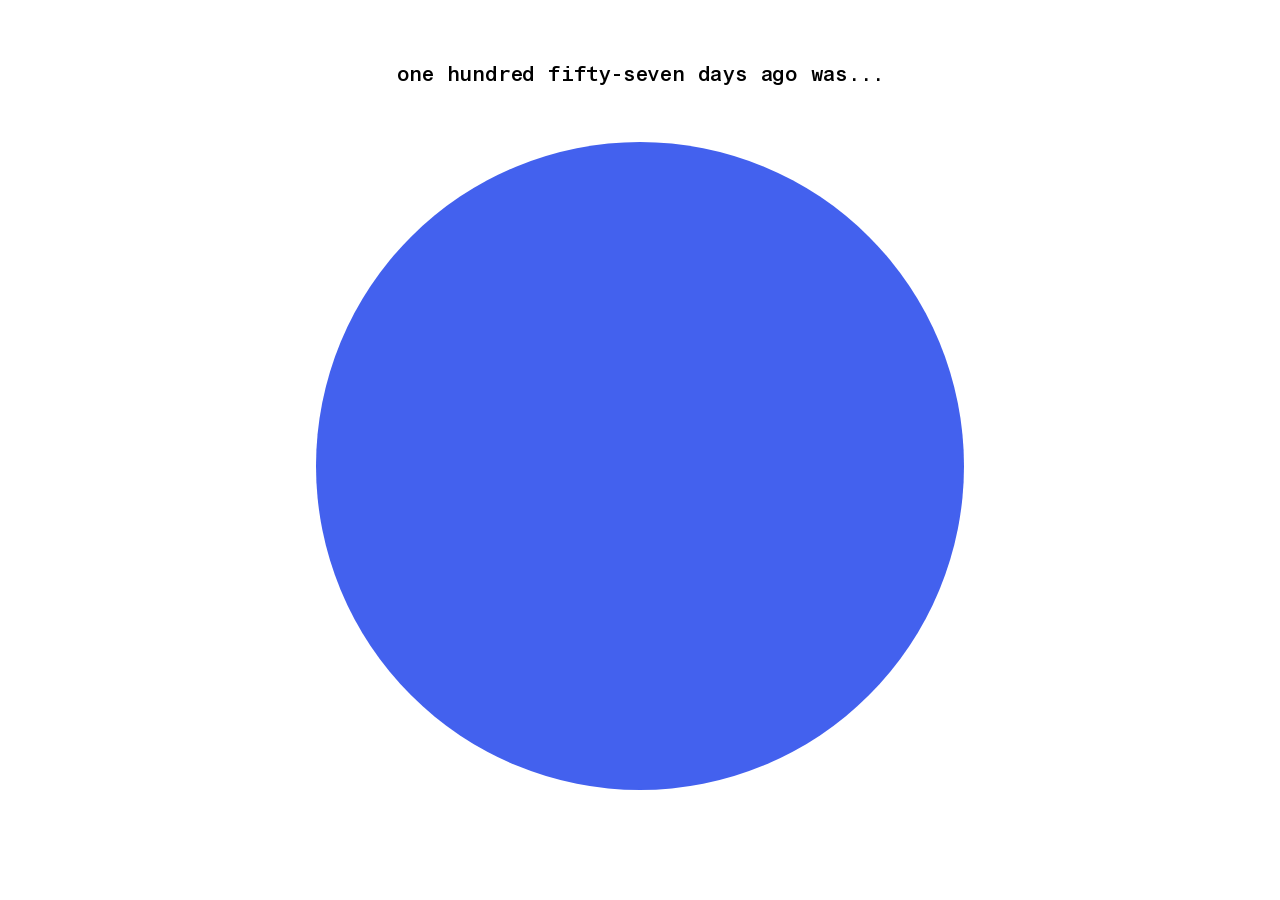
<file: jul.html>
<!DOCTYPE html>
<html lang="ko">
<head>
	<meta charset="utf-8">
	<title>Calendar — Jul 2026</title>
	<meta name="viewport" content="width=device-width, initial-scale=1.0, maximum-scale=1.0, user-scalable=no, viewport-fit=cover">
	<link rel="icon" type="image/svg+xml" href="data:image/svg+xml,<svg xmlns='http://www.w3.org/2000/svg' viewBox='0 0 100 100'><circle cx='50' cy='50' r='50.000' fill='%234361EE'/><circle cx='50' cy='50' r='48.387' fill='%23F15BB5'/><circle cx='50' cy='50' r='46.774' fill='%23FF9500'/><circle cx='50' cy='50' r='45.161' fill='%2345B7D1'/><circle cx='50' cy='50' r='43.548' fill='%2334C759'/><circle cx='50' cy='50' r='41.935' fill='%2300BBF9'/><circle cx='50' cy='50' r='40.323' fill='%235856D6'/><circle cx='50' cy='50' r='38.710' fill='%23FFCC00'/><circle cx='50' cy='50' r='37.097' fill='%233A86FF'/><circle cx='50' cy='50' r='35.484' fill='%2396CEB4'/><circle cx='50' cy='50' r='33.871' fill='%23AF52DE'/><circle cx='50' cy='50' r='32.258' fill='%23FFEEAD'/><circle cx='50' cy='50' r='30.645' fill='%2305D550'/><circle cx='50' cy='50' r='29.032' fill='%2306D6A0'/><circle cx='50' cy='50' r='27.419' fill='%2338B000'/><circle cx='50' cy='50' r='25.806' fill='%2396CEB4'/><circle cx='50' cy='50' r='24.194' fill='%2306D6A0'/><circle cx='50' cy='50' r='22.581' fill='%2396CEB4'/><circle cx='50' cy='50' r='20.968' fill='%234361EE'/><circle cx='50' cy='50' r='19.355' fill='%23F15BB5'/><circle cx='50' cy='50' r='17.742' fill='%23FF2D55'/><circle cx='50' cy='50' r='16.129' fill='%23FB5607'/><circle cx='50' cy='50' r='14.516' fill='%239B5DE5'/><circle cx='50' cy='50' r='12.903' fill='%2338B000'/><circle cx='50' cy='50' r='11.290' fill='%232A9D8F'/><circle cx='50' cy='50' r='9.677' fill='%2306D6A0'/><circle cx='50' cy='50' r='8.065' fill='%23E76F51'/><circle cx='50' cy='50' r='6.452' fill='%2330B0C7'/><circle cx='50' cy='50' r='4.839' fill='%234ECDC4'/><circle cx='50' cy='50' r='3.226' fill='%2305D550'/><circle cx='50' cy='50' r='1.613' fill='%2345B7D1'/></svg>">
	<link rel="stylesheet" href="style.css?v=24">
</head>
<body>
	<div id="app-container">
		<div class="day-nav">
			<div id="hint" class="today-title">today is...</div>
		</div>
		<div id="circle-container">
			<div id="main-circle" class="circle-wrapper"></div>
		</div>
		<div id="bottom-container">
			<div id="done-button" class="day-link done-button">done!</div>
		</div>
	</div>

	<script>
		// 이 파일의 달: Jul 2026
		const FIXED_YEAR = 2026;
		const FIXED_MONTH = 6; // 0-indexed (Jan=0 ... Dec=11)

		function getDaysInMonth(year, month) {
			return new Date(year, month + 1, 0).getDate();
		}

		// 현재 실제 날짜와 비교해서 오늘 날짜로 시작할지 1일로 시작할지 결정
		const realNow = new Date();
		const isCurrentMonth = (realNow.getFullYear() === FIXED_YEAR && realNow.getMonth() === FIXED_MONTH);

		let currentYear = FIXED_YEAR;
		let currentMonth = FIXED_MONTH;
		let totalDays = getDaysInMonth(currentYear, currentMonth);
		// 주소 끝 #일자 로 시작일 지정 가능 (예: nov.html#1)
		const hashDay = parseInt(location.hash.slice(1), 10);
		let currentDay = (hashDay >= 1 && hashDay <= totalDays) ? hashDay : (isCurrentMonth ? realNow.getDate() : 1);

		// 알록달록 비비드 컬러 팔레트
		const vibrantColors = [
			'#FF3B30', '#FF9500', '#FFCC00', '#34C759', '#00C7BE', '#30B0C7',
			'#007AFF', '#5856D6', '#AF52DE', '#FF2D55', '#FF6B6B', '#4ECDC4',
			'#45B7D1', '#96CEB4', '#FFEEAD', '#D4A5A5', '#9B5DE5', '#F15BB5',
			'#FEE440', '#00BBF9', '#00F5D4', '#E63946', '#F4A261', '#2A9D8F',
			'#E76F51', '#457B9D', '#F72585', '#7209B7', '#3A0CA3', '#4361EE',
			'#4CC9F0', '#06D6A0', '#118AB2', '#EF476F', '#FFD166', '#05D550',
			'#8338EC', '#3A86FF', '#FB5607', '#FF006E', '#38B000', '#70E000'
		];

		// Mulberry32 PRNG — 같은 연도/월이면 항상 동일한 색상 순서
		function mulberry32(a) {
			return function() {
				let t = a += 0x6D2B79F5;
				t = Math.imul(t ^ t >>> 15, t | 1);
				t ^= t + Math.imul(t ^ t >>> 7, t | 61);
				return ((t ^ t >>> 14) >>> 0) / 4294967296;
			};
		}

		// 1년 12달 색상 테이블 고정 생성 & localStorage 보존
		function getYearCalendarColors(year) {
			const storageKey = `calendar_year_colors_${year}`;
			try {
				const saved = localStorage.getItem(storageKey);
				if (saved) {
					const parsed = JSON.parse(saved);
					if (Array.isArray(parsed) && parsed.length === 12) return parsed;
				}
			} catch(e) {}

			const yearColors = [];
			for (let m = 0; m < 12; m++) {
				const days = getDaysInMonth(year, m);
				const seed = year * 10000 + (m + 1) * 37 + 1024;
				const rng = mulberry32(seed);
				const list = [];
				let last = '';
				for (let d = 0; d < days; d++) {
					let c;
					do { c = vibrantColors[Math.floor(rng() * vibrantColors.length)]; } while (c === last);
					list.push(c);
					last = c;
				}
				yearColors.push(list);
			}
			try { localStorage.setItem(storageKey, JSON.stringify(yearColors)); } catch(e) {}
			return yearColors;
		}

		let yearColors = getYearCalendarColors(currentYear);
		let colors = yearColors[currentMonth];

		// 숫자를 영어 단어로 (3 → three, 21 → twenty-one)
		function numberWord(n) {
			const ones = ['zero', 'one', 'two', 'three', 'four', 'five', 'six', 'seven', 'eight', 'nine', 'ten',
				'eleven', 'twelve', 'thirteen', 'fourteen', 'fifteen', 'sixteen', 'seventeen', 'eighteen', 'nineteen'];
			const tens = ['', '', 'twenty', 'thirty', 'forty', 'fifty', 'sixty', 'seventy', 'eighty', 'ninety'];
			if (n < 20) return ones[n];
			if (n < 100) return tens[Math.floor(n / 10)] + (n % 10 ? '-' + ones[n % 10] : '');
			return numberWord(Math.floor(n / 100)) + ' hundred' + (n % 100 ? ' ' + numberWord(n % 100) : '');
		}

		// 실제 오늘과의 거리 → 한 줄 설명 (숫자 없이)
		function hintFor(dayNum) {
			const now = new Date();
			const today = new Date(now.getFullYear(), now.getMonth(), now.getDate());
			const target = new Date(currentYear, currentMonth, dayNum);
			const diff = Math.round((target - today) / 86400000);
			if (diff === 0) return 'today is...';
			if (diff === 1) return 'tomorrow is...';
			if (diff === 2) return 'the day after tomorrow is...';
			if (diff === -1) return 'yesterday was...';
			if (diff === -2) return 'the day before yesterday was...';
			return diff > 0
				? `${numberWord(diff)} days later is...`
				: `${numberWord(-diff)} days ago was...`;
		}

		const circleWrapper = document.getElementById('main-circle');
		const hint          = document.getElementById('hint');

		function render() {
			// 원 그리기
			circleWrapper.innerHTML = '';
			const svg = document.createElementNS('http://www.w3.org/2000/svg', 'svg');
			svg.setAttribute('viewBox', '0 0 1000 1000');
			svg.style.width = '100%';
			svg.style.height = '100%';

			const R = 500;
			const step = R / totalDays;
			for (let d = 1; d <= currentDay; d++) {
				const r = R - step * (d - 1);
				if (r <= 0) break;
				const circle = document.createElementNS('http://www.w3.org/2000/svg', 'circle');
				circle.setAttribute('cx', '500');
				circle.setAttribute('cy', '500');
				circle.setAttribute('r', r);
				circle.setAttribute('fill', colors[d - 1]);
				svg.appendChild(circle);
			}
			circleWrapper.appendChild(svg);

			// 위 한 줄: 오늘과의 거리
			hint.textContent = hintFor(currentDay);

			// 마지막 날까지 다 채우면 done! 노출
			document.getElementById('done-button').classList.toggle('visible', currentDay === totalDays);
		}

		// 원 클릭 → 다음 날짜 (마지막 날 다음은 1일로)
		document.getElementById('circle-container').addEventListener('click', () => {
			currentDay = currentDay < totalDays ? currentDay + 1 : 1;
			render();
		});

		const monthFiles = ['jan', 'feb', 'mar', 'apr', 'may', 'jun', 'jul', 'aug', 'sep', 'oct', 'nov', 'dec'];

		// done! 색: 이 달 첫 원 색 / 호버 시 다음 달 첫 원 색
		const doneButton = document.getElementById('done-button');
		doneButton.style.setProperty('--done-color', yearColors[FIXED_MONTH][0]);
		doneButton.style.setProperty('--done-hover', yearColors[(FIXED_MONTH + 1) % 12][0]);

		// done! → 다음 달 1일을 새 탭으로
		doneButton.addEventListener('click', () => {
			window.open(`${monthFiles[(FIXED_MONTH + 1) % 12]}.html#1`, '_blank');
		});

		render();
	</script>
</body>
</html>
</file>
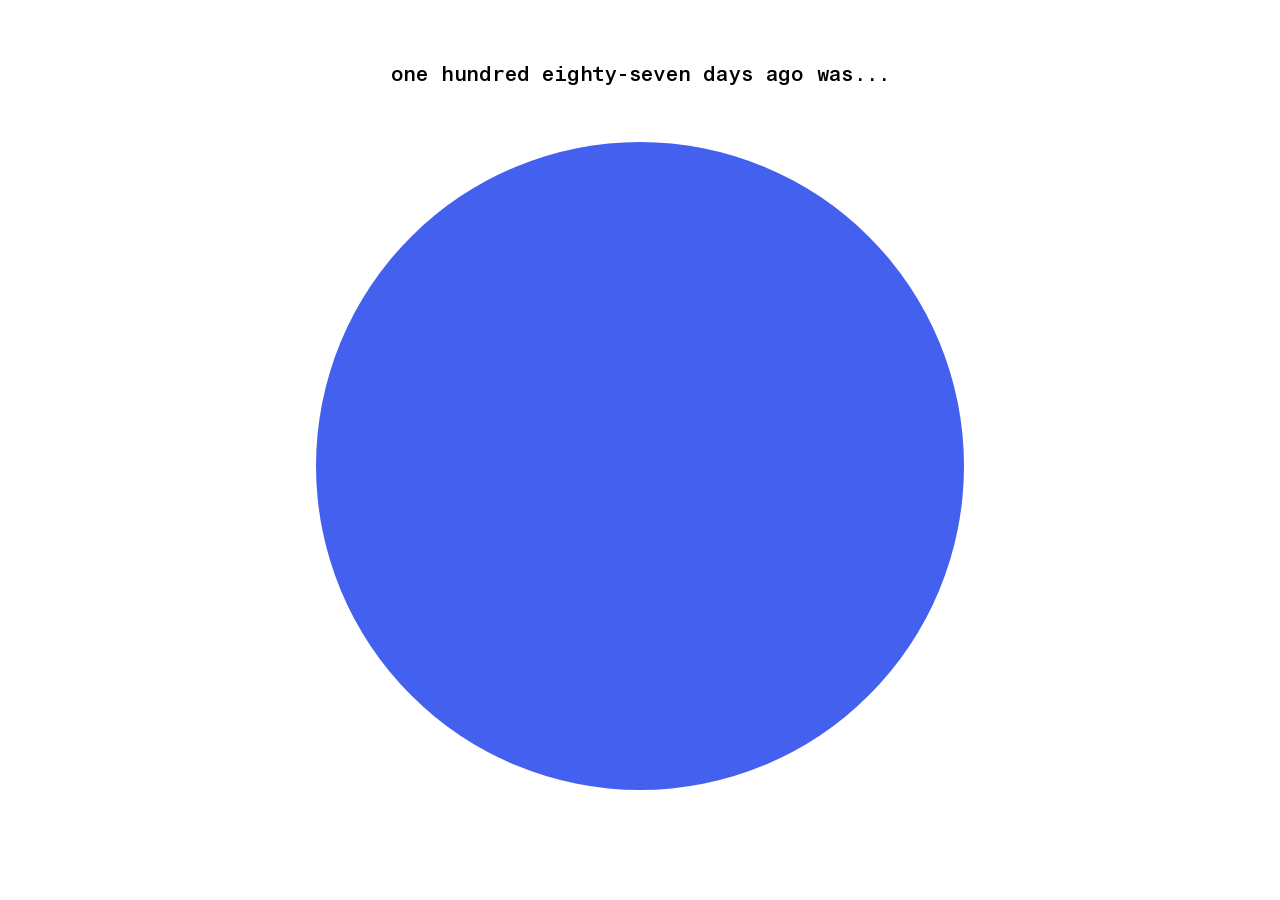
<file: jun.html>
<!DOCTYPE html>
<html lang="ko">
<head>
	<meta charset="utf-8">
	<title>Calendar — Jun 2026</title>
	<meta name="viewport" content="width=device-width, initial-scale=1.0, maximum-scale=1.0, user-scalable=no, viewport-fit=cover">
	<link rel="icon" type="image/svg+xml" href="data:image/svg+xml,<svg xmlns='http://www.w3.org/2000/svg' viewBox='0 0 100 100'><circle cx='50' cy='50' r='50.000' fill='%234361EE'/><circle cx='50' cy='50' r='48.333' fill='%235856D6'/><circle cx='50' cy='50' r='46.667' fill='%2305D550'/><circle cx='50' cy='50' r='45.000' fill='%23FF006E'/><circle cx='50' cy='50' r='43.333' fill='%237209B7'/><circle cx='50' cy='50' r='41.667' fill='%2300BBF9'/><circle cx='50' cy='50' r='40.000' fill='%23FB5607'/><circle cx='50' cy='50' r='38.333' fill='%235856D6'/><circle cx='50' cy='50' r='36.667' fill='%23FF9500'/><circle cx='50' cy='50' r='35.000' fill='%2330B0C7'/><circle cx='50' cy='50' r='33.333' fill='%2396CEB4'/><circle cx='50' cy='50' r='31.667' fill='%23457B9D'/><circle cx='50' cy='50' r='30.000' fill='%239B5DE5'/><circle cx='50' cy='50' r='28.333' fill='%23118AB2'/><circle cx='50' cy='50' r='26.667' fill='%23F4A261'/><circle cx='50' cy='50' r='25.000' fill='%2300BBF9'/><circle cx='50' cy='50' r='23.333' fill='%2370E000'/><circle cx='50' cy='50' r='21.667' fill='%2306D6A0'/><circle cx='50' cy='50' r='20.000' fill='%23D4A5A5'/><circle cx='50' cy='50' r='18.333' fill='%234ECDC4'/><circle cx='50' cy='50' r='16.667' fill='%23FB5607'/><circle cx='50' cy='50' r='15.000' fill='%2338B000'/><circle cx='50' cy='50' r='13.333' fill='%238338EC'/><circle cx='50' cy='50' r='11.667' fill='%23EF476F'/><circle cx='50' cy='50' r='10.000' fill='%23118AB2'/><circle cx='50' cy='50' r='8.333' fill='%2306D6A0'/><circle cx='50' cy='50' r='6.667' fill='%23FF9500'/><circle cx='50' cy='50' r='5.000' fill='%232A9D8F'/><circle cx='50' cy='50' r='3.333' fill='%239B5DE5'/><circle cx='50' cy='50' r='1.667' fill='%2396CEB4'/></svg>">
	<link rel="stylesheet" href="style.css?v=24">
</head>
<body>
	<div id="app-container">
		<div class="day-nav">
			<div id="hint" class="today-title">today is...</div>
		</div>
		<div id="circle-container">
			<div id="main-circle" class="circle-wrapper"></div>
		</div>
		<div id="bottom-container">
			<div id="done-button" class="day-link done-button">done!</div>
		</div>
	</div>

	<script>
		// 이 파일의 달: Jun 2026
		const FIXED_YEAR = 2026;
		const FIXED_MONTH = 5; // 0-indexed (Jan=0 ... Dec=11)

		function getDaysInMonth(year, month) {
			return new Date(year, month + 1, 0).getDate();
		}

		// 현재 실제 날짜와 비교해서 오늘 날짜로 시작할지 1일로 시작할지 결정
		const realNow = new Date();
		const isCurrentMonth = (realNow.getFullYear() === FIXED_YEAR && realNow.getMonth() === FIXED_MONTH);

		let currentYear = FIXED_YEAR;
		let currentMonth = FIXED_MONTH;
		let totalDays = getDaysInMonth(currentYear, currentMonth);
		// 주소 끝 #일자 로 시작일 지정 가능 (예: nov.html#1)
		const hashDay = parseInt(location.hash.slice(1), 10);
		let currentDay = (hashDay >= 1 && hashDay <= totalDays) ? hashDay : (isCurrentMonth ? realNow.getDate() : 1);

		// 알록달록 비비드 컬러 팔레트
		const vibrantColors = [
			'#FF3B30', '#FF9500', '#FFCC00', '#34C759', '#00C7BE', '#30B0C7',
			'#007AFF', '#5856D6', '#AF52DE', '#FF2D55', '#FF6B6B', '#4ECDC4',
			'#45B7D1', '#96CEB4', '#FFEEAD', '#D4A5A5', '#9B5DE5', '#F15BB5',
			'#FEE440', '#00BBF9', '#00F5D4', '#E63946', '#F4A261', '#2A9D8F',
			'#E76F51', '#457B9D', '#F72585', '#7209B7', '#3A0CA3', '#4361EE',
			'#4CC9F0', '#06D6A0', '#118AB2', '#EF476F', '#FFD166', '#05D550',
			'#8338EC', '#3A86FF', '#FB5607', '#FF006E', '#38B000', '#70E000'
		];

		// Mulberry32 PRNG — 같은 연도/월이면 항상 동일한 색상 순서
		function mulberry32(a) {
			return function() {
				let t = a += 0x6D2B79F5;
				t = Math.imul(t ^ t >>> 15, t | 1);
				t ^= t + Math.imul(t ^ t >>> 7, t | 61);
				return ((t ^ t >>> 14) >>> 0) / 4294967296;
			};
		}

		// 1년 12달 색상 테이블 고정 생성 & localStorage 보존
		function getYearCalendarColors(year) {
			const storageKey = `calendar_year_colors_${year}`;
			try {
				const saved = localStorage.getItem(storageKey);
				if (saved) {
					const parsed = JSON.parse(saved);
					if (Array.isArray(parsed) && parsed.length === 12) return parsed;
				}
			} catch(e) {}

			const yearColors = [];
			for (let m = 0; m < 12; m++) {
				const days = getDaysInMonth(year, m);
				const seed = year * 10000 + (m + 1) * 37 + 1024;
				const rng = mulberry32(seed);
				const list = [];
				let last = '';
				for (let d = 0; d < days; d++) {
					let c;
					do { c = vibrantColors[Math.floor(rng() * vibrantColors.length)]; } while (c === last);
					list.push(c);
					last = c;
				}
				yearColors.push(list);
			}
			try { localStorage.setItem(storageKey, JSON.stringify(yearColors)); } catch(e) {}
			return yearColors;
		}

		let yearColors = getYearCalendarColors(currentYear);
		let colors = yearColors[currentMonth];

		// 숫자를 영어 단어로 (3 → three, 21 → twenty-one)
		function numberWord(n) {
			const ones = ['zero', 'one', 'two', 'three', 'four', 'five', 'six', 'seven', 'eight', 'nine', 'ten',
				'eleven', 'twelve', 'thirteen', 'fourteen', 'fifteen', 'sixteen', 'seventeen', 'eighteen', 'nineteen'];
			const tens = ['', '', 'twenty', 'thirty', 'forty', 'fifty', 'sixty', 'seventy', 'eighty', 'ninety'];
			if (n < 20) return ones[n];
			if (n < 100) return tens[Math.floor(n / 10)] + (n % 10 ? '-' + ones[n % 10] : '');
			return numberWord(Math.floor(n / 100)) + ' hundred' + (n % 100 ? ' ' + numberWord(n % 100) : '');
		}

		// 실제 오늘과의 거리 → 한 줄 설명 (숫자 없이)
		function hintFor(dayNum) {
			const now = new Date();
			const today = new Date(now.getFullYear(), now.getMonth(), now.getDate());
			const target = new Date(currentYear, currentMonth, dayNum);
			const diff = Math.round((target - today) / 86400000);
			if (diff === 0) return 'today is...';
			if (diff === 1) return 'tomorrow is...';
			if (diff === 2) return 'the day after tomorrow is...';
			if (diff === -1) return 'yesterday was...';
			if (diff === -2) return 'the day before yesterday was...';
			return diff > 0
				? `${numberWord(diff)} days later is...`
				: `${numberWord(-diff)} days ago was...`;
		}

		const circleWrapper = document.getElementById('main-circle');
		const hint          = document.getElementById('hint');

		function render() {
			// 원 그리기
			circleWrapper.innerHTML = '';
			const svg = document.createElementNS('http://www.w3.org/2000/svg', 'svg');
			svg.setAttribute('viewBox', '0 0 1000 1000');
			svg.style.width = '100%';
			svg.style.height = '100%';

			const R = 500;
			const step = R / totalDays;
			for (let d = 1; d <= currentDay; d++) {
				const r = R - step * (d - 1);
				if (r <= 0) break;
				const circle = document.createElementNS('http://www.w3.org/2000/svg', 'circle');
				circle.setAttribute('cx', '500');
				circle.setAttribute('cy', '500');
				circle.setAttribute('r', r);
				circle.setAttribute('fill', colors[d - 1]);
				svg.appendChild(circle);
			}
			circleWrapper.appendChild(svg);

			// 위 한 줄: 오늘과의 거리
			hint.textContent = hintFor(currentDay);

			// 마지막 날까지 다 채우면 done! 노출
			document.getElementById('done-button').classList.toggle('visible', currentDay === totalDays);
		}

		// 원 클릭 → 다음 날짜 (마지막 날 다음은 1일로)
		document.getElementById('circle-container').addEventListener('click', () => {
			currentDay = currentDay < totalDays ? currentDay + 1 : 1;
			render();
		});

		const monthFiles = ['jan', 'feb', 'mar', 'apr', 'may', 'jun', 'jul', 'aug', 'sep', 'oct', 'nov', 'dec'];

		// done! 색: 이 달 첫 원 색 / 호버 시 다음 달 첫 원 색
		const doneButton = document.getElementById('done-button');
		doneButton.style.setProperty('--done-color', yearColors[FIXED_MONTH][0]);
		doneButton.style.setProperty('--done-hover', yearColors[(FIXED_MONTH + 1) % 12][0]);

		// done! → 다음 달 1일을 새 탭으로
		doneButton.addEventListener('click', () => {
			window.open(`${monthFiles[(FIXED_MONTH + 1) % 12]}.html#1`, '_blank');
		});

		render();
	</script>
</body>
</html>
</file>
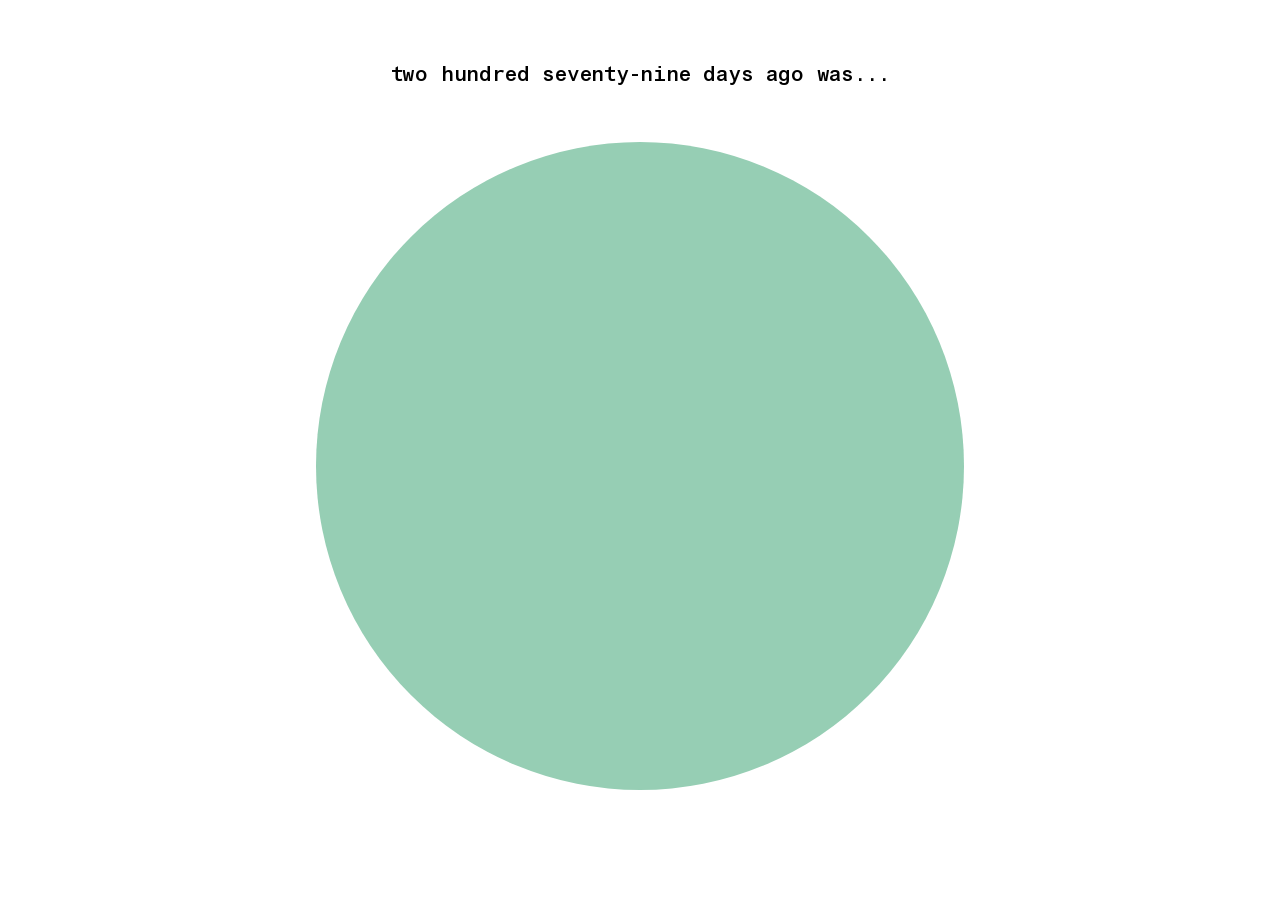
<file: mar.html>
<!DOCTYPE html>
<html lang="ko">
<head>
	<meta charset="utf-8">
	<title>Calendar — Mar 2026</title>
	<meta name="viewport" content="width=device-width, initial-scale=1.0, maximum-scale=1.0, user-scalable=no, viewport-fit=cover">
	<link rel="icon" type="image/svg+xml" href="data:image/svg+xml,<svg xmlns='http://www.w3.org/2000/svg' viewBox='0 0 100 100'><circle cx='50' cy='50' r='50.000' fill='%2396CEB4'/><circle cx='50' cy='50' r='48.387' fill='%232A9D8F'/><circle cx='50' cy='50' r='46.774' fill='%234361EE'/><circle cx='50' cy='50' r='45.161' fill='%2330B0C7'/><circle cx='50' cy='50' r='43.548' fill='%2338B000'/><circle cx='50' cy='50' r='41.935' fill='%23F15BB5'/><circle cx='50' cy='50' r='40.323' fill='%23D4A5A5'/><circle cx='50' cy='50' r='38.710' fill='%2334C759'/><circle cx='50' cy='50' r='37.097' fill='%235856D6'/><circle cx='50' cy='50' r='35.484' fill='%237209B7'/><circle cx='50' cy='50' r='33.871' fill='%23FF9500'/><circle cx='50' cy='50' r='32.258' fill='%2370E000'/><circle cx='50' cy='50' r='30.645' fill='%23F4A261'/><circle cx='50' cy='50' r='29.032' fill='%23FF2D55'/><circle cx='50' cy='50' r='27.419' fill='%23007AFF'/><circle cx='50' cy='50' r='25.806' fill='%23457B9D'/><circle cx='50' cy='50' r='24.194' fill='%23FFCC00'/><circle cx='50' cy='50' r='22.581' fill='%2305D550'/><circle cx='50' cy='50' r='20.968' fill='%2330B0C7'/><circle cx='50' cy='50' r='19.355' fill='%23F72585'/><circle cx='50' cy='50' r='17.742' fill='%23E76F51'/><circle cx='50' cy='50' r='16.129' fill='%2305D550'/><circle cx='50' cy='50' r='14.516' fill='%23007AFF'/><circle cx='50' cy='50' r='12.903' fill='%2338B000'/><circle cx='50' cy='50' r='11.290' fill='%238338EC'/><circle cx='50' cy='50' r='9.677' fill='%235856D6'/><circle cx='50' cy='50' r='8.065' fill='%23E76F51'/><circle cx='50' cy='50' r='6.452' fill='%23D4A5A5'/><circle cx='50' cy='50' r='4.839' fill='%23FEE440'/><circle cx='50' cy='50' r='3.226' fill='%23118AB2'/><circle cx='50' cy='50' r='1.613' fill='%23FF2D55'/></svg>">
	<link rel="stylesheet" href="style.css?v=24">
</head>
<body>
	<div id="app-container">
		<div class="day-nav">
			<div id="hint" class="today-title">today is...</div>
		</div>
		<div id="circle-container">
			<div id="main-circle" class="circle-wrapper"></div>
		</div>
		<div id="bottom-container">
			<div id="done-button" class="day-link done-button">done!</div>
		</div>
	</div>

	<script>
		// 이 파일의 달: Mar 2026
		const FIXED_YEAR = 2026;
		const FIXED_MONTH = 2; // 0-indexed (Jan=0 ... Dec=11)

		function getDaysInMonth(year, month) {
			return new Date(year, month + 1, 0).getDate();
		}

		// 현재 실제 날짜와 비교해서 오늘 날짜로 시작할지 1일로 시작할지 결정
		const realNow = new Date();
		const isCurrentMonth = (realNow.getFullYear() === FIXED_YEAR && realNow.getMonth() === FIXED_MONTH);

		let currentYear = FIXED_YEAR;
		let currentMonth = FIXED_MONTH;
		let totalDays = getDaysInMonth(currentYear, currentMonth);
		// 주소 끝 #일자 로 시작일 지정 가능 (예: nov.html#1)
		const hashDay = parseInt(location.hash.slice(1), 10);
		let currentDay = (hashDay >= 1 && hashDay <= totalDays) ? hashDay : (isCurrentMonth ? realNow.getDate() : 1);

		// 알록달록 비비드 컬러 팔레트
		const vibrantColors = [
			'#FF3B30', '#FF9500', '#FFCC00', '#34C759', '#00C7BE', '#30B0C7',
			'#007AFF', '#5856D6', '#AF52DE', '#FF2D55', '#FF6B6B', '#4ECDC4',
			'#45B7D1', '#96CEB4', '#FFEEAD', '#D4A5A5', '#9B5DE5', '#F15BB5',
			'#FEE440', '#00BBF9', '#00F5D4', '#E63946', '#F4A261', '#2A9D8F',
			'#E76F51', '#457B9D', '#F72585', '#7209B7', '#3A0CA3', '#4361EE',
			'#4CC9F0', '#06D6A0', '#118AB2', '#EF476F', '#FFD166', '#05D550',
			'#8338EC', '#3A86FF', '#FB5607', '#FF006E', '#38B000', '#70E000'
		];

		// Mulberry32 PRNG — 같은 연도/월이면 항상 동일한 색상 순서
		function mulberry32(a) {
			return function() {
				let t = a += 0x6D2B79F5;
				t = Math.imul(t ^ t >>> 15, t | 1);
				t ^= t + Math.imul(t ^ t >>> 7, t | 61);
				return ((t ^ t >>> 14) >>> 0) / 4294967296;
			};
		}

		// 1년 12달 색상 테이블 고정 생성 & localStorage 보존
		function getYearCalendarColors(year) {
			const storageKey = `calendar_year_colors_${year}`;
			try {
				const saved = localStorage.getItem(storageKey);
				if (saved) {
					const parsed = JSON.parse(saved);
					if (Array.isArray(parsed) && parsed.length === 12) return parsed;
				}
			} catch(e) {}

			const yearColors = [];
			for (let m = 0; m < 12; m++) {
				const days = getDaysInMonth(year, m);
				const seed = year * 10000 + (m + 1) * 37 + 1024;
				const rng = mulberry32(seed);
				const list = [];
				let last = '';
				for (let d = 0; d < days; d++) {
					let c;
					do { c = vibrantColors[Math.floor(rng() * vibrantColors.length)]; } while (c === last);
					list.push(c);
					last = c;
				}
				yearColors.push(list);
			}
			try { localStorage.setItem(storageKey, JSON.stringify(yearColors)); } catch(e) {}
			return yearColors;
		}

		let yearColors = getYearCalendarColors(currentYear);
		let colors = yearColors[currentMonth];

		// 숫자를 영어 단어로 (3 → three, 21 → twenty-one)
		function numberWord(n) {
			const ones = ['zero', 'one', 'two', 'three', 'four', 'five', 'six', 'seven', 'eight', 'nine', 'ten',
				'eleven', 'twelve', 'thirteen', 'fourteen', 'fifteen', 'sixteen', 'seventeen', 'eighteen', 'nineteen'];
			const tens = ['', '', 'twenty', 'thirty', 'forty', 'fifty', 'sixty', 'seventy', 'eighty', 'ninety'];
			if (n < 20) return ones[n];
			if (n < 100) return tens[Math.floor(n / 10)] + (n % 10 ? '-' + ones[n % 10] : '');
			return numberWord(Math.floor(n / 100)) + ' hundred' + (n % 100 ? ' ' + numberWord(n % 100) : '');
		}

		// 실제 오늘과의 거리 → 한 줄 설명 (숫자 없이)
		function hintFor(dayNum) {
			const now = new Date();
			const today = new Date(now.getFullYear(), now.getMonth(), now.getDate());
			const target = new Date(currentYear, currentMonth, dayNum);
			const diff = Math.round((target - today) / 86400000);
			if (diff === 0) return 'today is...';
			if (diff === 1) return 'tomorrow is...';
			if (diff === 2) return 'the day after tomorrow is...';
			if (diff === -1) return 'yesterday was...';
			if (diff === -2) return 'the day before yesterday was...';
			return diff > 0
				? `${numberWord(diff)} days later is...`
				: `${numberWord(-diff)} days ago was...`;
		}

		const circleWrapper = document.getElementById('main-circle');
		const hint          = document.getElementById('hint');

		function render() {
			// 원 그리기
			circleWrapper.innerHTML = '';
			const svg = document.createElementNS('http://www.w3.org/2000/svg', 'svg');
			svg.setAttribute('viewBox', '0 0 1000 1000');
			svg.style.width = '100%';
			svg.style.height = '100%';

			const R = 500;
			const step = R / totalDays;
			for (let d = 1; d <= currentDay; d++) {
				const r = R - step * (d - 1);
				if (r <= 0) break;
				const circle = document.createElementNS('http://www.w3.org/2000/svg', 'circle');
				circle.setAttribute('cx', '500');
				circle.setAttribute('cy', '500');
				circle.setAttribute('r', r);
				circle.setAttribute('fill', colors[d - 1]);
				svg.appendChild(circle);
			}
			circleWrapper.appendChild(svg);

			// 위 한 줄: 오늘과의 거리
			hint.textContent = hintFor(currentDay);

			// 마지막 날까지 다 채우면 done! 노출
			document.getElementById('done-button').classList.toggle('visible', currentDay === totalDays);
		}

		// 원 클릭 → 다음 날짜 (마지막 날 다음은 1일로)
		document.getElementById('circle-container').addEventListener('click', () => {
			currentDay = currentDay < totalDays ? currentDay + 1 : 1;
			render();
		});

		const monthFiles = ['jan', 'feb', 'mar', 'apr', 'may', 'jun', 'jul', 'aug', 'sep', 'oct', 'nov', 'dec'];

		// done! 색: 이 달 첫 원 색 / 호버 시 다음 달 첫 원 색
		const doneButton = document.getElementById('done-button');
		doneButton.style.setProperty('--done-color', yearColors[FIXED_MONTH][0]);
		doneButton.style.setProperty('--done-hover', yearColors[(FIXED_MONTH + 1) % 12][0]);

		// done! → 다음 달 1일을 새 탭으로
		doneButton.addEventListener('click', () => {
			window.open(`${monthFiles[(FIXED_MONTH + 1) % 12]}.html#1`, '_blank');
		});

		render();
	</script>
</body>
</html>
</file>
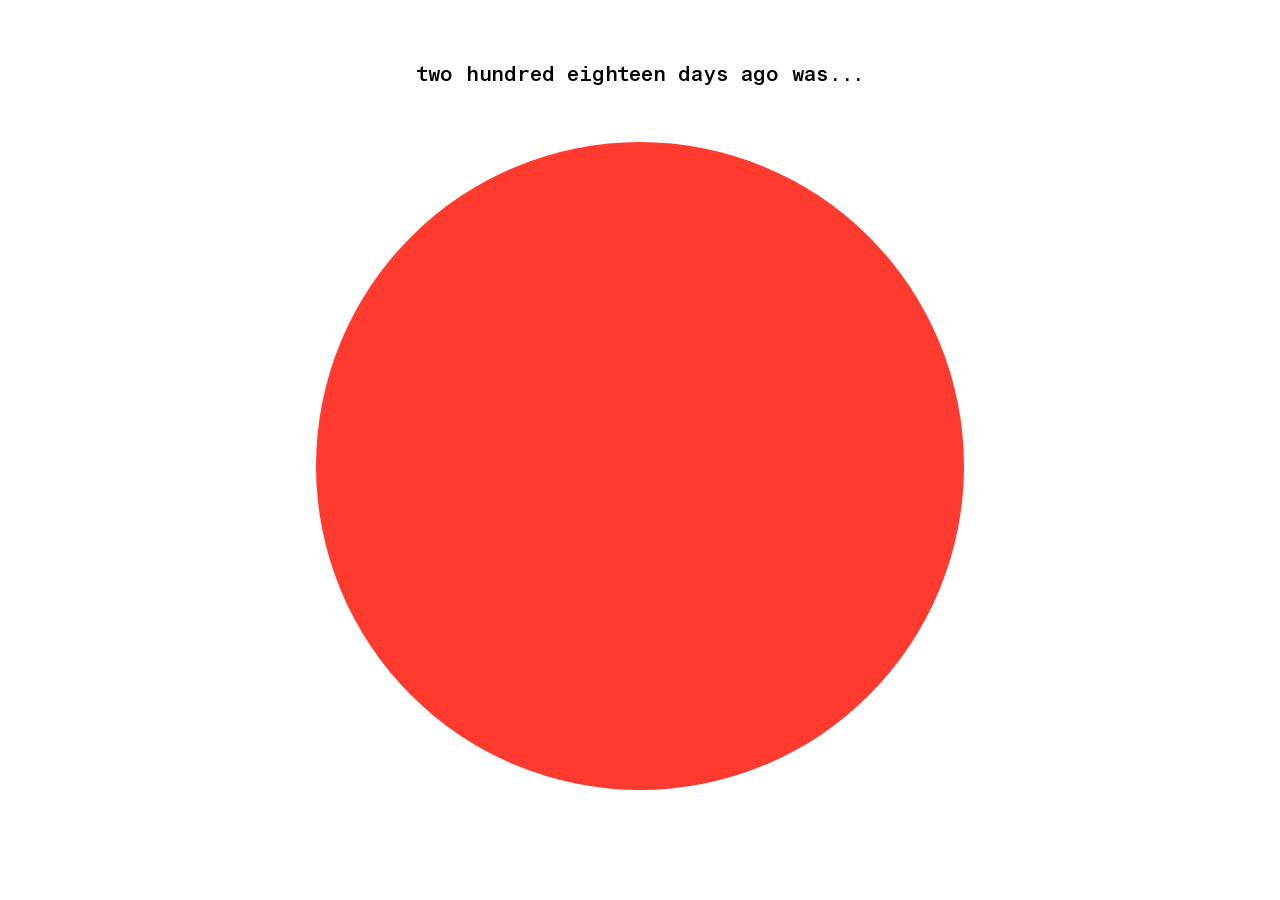
<file: may.html>
<!DOCTYPE html>
<html lang="ko">
<head>
	<meta charset="utf-8">
	<title>Calendar — May 2026</title>
	<meta name="viewport" content="width=device-width, initial-scale=1.0, maximum-scale=1.0, user-scalable=no, viewport-fit=cover">
	<link rel="icon" type="image/svg+xml" href="data:image/svg+xml,<svg xmlns='http://www.w3.org/2000/svg' viewBox='0 0 100 100'><circle cx='50' cy='50' r='50.000' fill='%23FF3B30'/><circle cx='50' cy='50' r='48.387' fill='%2300F5D4'/><circle cx='50' cy='50' r='46.774' fill='%2300BBF9'/><circle cx='50' cy='50' r='45.161' fill='%23D4A5A5'/><circle cx='50' cy='50' r='43.548' fill='%23118AB2'/><circle cx='50' cy='50' r='41.935' fill='%23FEE440'/><circle cx='50' cy='50' r='40.323' fill='%2330B0C7'/><circle cx='50' cy='50' r='38.710' fill='%2300F5D4'/><circle cx='50' cy='50' r='37.097' fill='%23FFEEAD'/><circle cx='50' cy='50' r='35.484' fill='%23FFD166'/><circle cx='50' cy='50' r='33.871' fill='%23FF9500'/><circle cx='50' cy='50' r='32.258' fill='%23E63946'/><circle cx='50' cy='50' r='30.645' fill='%23007AFF'/><circle cx='50' cy='50' r='29.032' fill='%23FF2D55'/><circle cx='50' cy='50' r='27.419' fill='%2300C7BE'/><circle cx='50' cy='50' r='25.806' fill='%23F15BB5'/><circle cx='50' cy='50' r='24.194' fill='%23F72585'/><circle cx='50' cy='50' r='22.581' fill='%23118AB2'/><circle cx='50' cy='50' r='20.968' fill='%2396CEB4'/><circle cx='50' cy='50' r='19.355' fill='%23FF6B6B'/><circle cx='50' cy='50' r='17.742' fill='%2345B7D1'/><circle cx='50' cy='50' r='16.129' fill='%2396CEB4'/><circle cx='50' cy='50' r='14.516' fill='%23FF3B30'/><circle cx='50' cy='50' r='12.903' fill='%23118AB2'/><circle cx='50' cy='50' r='11.290' fill='%23FF2D55'/><circle cx='50' cy='50' r='9.677' fill='%235856D6'/><circle cx='50' cy='50' r='8.065' fill='%23FF6B6B'/><circle cx='50' cy='50' r='6.452' fill='%23F15BB5'/><circle cx='50' cy='50' r='4.839' fill='%23FF3B30'/><circle cx='50' cy='50' r='3.226' fill='%23D4A5A5'/><circle cx='50' cy='50' r='1.613' fill='%235856D6'/></svg>">
	<link rel="stylesheet" href="style.css?v=24">
</head>
<body>
	<div id="app-container">
		<div class="day-nav">
			<div id="hint" class="today-title">today is...</div>
		</div>
		<div id="circle-container">
			<div id="main-circle" class="circle-wrapper"></div>
		</div>
		<div id="bottom-container">
			<div id="done-button" class="day-link done-button">done!</div>
		</div>
	</div>

	<script>
		// 이 파일의 달: May 2026
		const FIXED_YEAR = 2026;
		const FIXED_MONTH = 4; // 0-indexed (Jan=0 ... Dec=11)

		function getDaysInMonth(year, month) {
			return new Date(year, month + 1, 0).getDate();
		}

		// 현재 실제 날짜와 비교해서 오늘 날짜로 시작할지 1일로 시작할지 결정
		const realNow = new Date();
		const isCurrentMonth = (realNow.getFullYear() === FIXED_YEAR && realNow.getMonth() === FIXED_MONTH);

		let currentYear = FIXED_YEAR;
		let currentMonth = FIXED_MONTH;
		let totalDays = getDaysInMonth(currentYear, currentMonth);
		// 주소 끝 #일자 로 시작일 지정 가능 (예: nov.html#1)
		const hashDay = parseInt(location.hash.slice(1), 10);
		let currentDay = (hashDay >= 1 && hashDay <= totalDays) ? hashDay : (isCurrentMonth ? realNow.getDate() : 1);

		// 알록달록 비비드 컬러 팔레트
		const vibrantColors = [
			'#FF3B30', '#FF9500', '#FFCC00', '#34C759', '#00C7BE', '#30B0C7',
			'#007AFF', '#5856D6', '#AF52DE', '#FF2D55', '#FF6B6B', '#4ECDC4',
			'#45B7D1', '#96CEB4', '#FFEEAD', '#D4A5A5', '#9B5DE5', '#F15BB5',
			'#FEE440', '#00BBF9', '#00F5D4', '#E63946', '#F4A261', '#2A9D8F',
			'#E76F51', '#457B9D', '#F72585', '#7209B7', '#3A0CA3', '#4361EE',
			'#4CC9F0', '#06D6A0', '#118AB2', '#EF476F', '#FFD166', '#05D550',
			'#8338EC', '#3A86FF', '#FB5607', '#FF006E', '#38B000', '#70E000'
		];

		// Mulberry32 PRNG — 같은 연도/월이면 항상 동일한 색상 순서
		function mulberry32(a) {
			return function() {
				let t = a += 0x6D2B79F5;
				t = Math.imul(t ^ t >>> 15, t | 1);
				t ^= t + Math.imul(t ^ t >>> 7, t | 61);
				return ((t ^ t >>> 14) >>> 0) / 4294967296;
			};
		}

		// 1년 12달 색상 테이블 고정 생성 & localStorage 보존
		function getYearCalendarColors(year) {
			const storageKey = `calendar_year_colors_${year}`;
			try {
				const saved = localStorage.getItem(storageKey);
				if (saved) {
					const parsed = JSON.parse(saved);
					if (Array.isArray(parsed) && parsed.length === 12) return parsed;
				}
			} catch(e) {}

			const yearColors = [];
			for (let m = 0; m < 12; m++) {
				const days = getDaysInMonth(year, m);
				const seed = year * 10000 + (m + 1) * 37 + 1024;
				const rng = mulberry32(seed);
				const list = [];
				let last = '';
				for (let d = 0; d < days; d++) {
					let c;
					do { c = vibrantColors[Math.floor(rng() * vibrantColors.length)]; } while (c === last);
					list.push(c);
					last = c;
				}
				yearColors.push(list);
			}
			try { localStorage.setItem(storageKey, JSON.stringify(yearColors)); } catch(e) {}
			return yearColors;
		}

		let yearColors = getYearCalendarColors(currentYear);
		let colors = yearColors[currentMonth];

		// 숫자를 영어 단어로 (3 → three, 21 → twenty-one)
		function numberWord(n) {
			const ones = ['zero', 'one', 'two', 'three', 'four', 'five', 'six', 'seven', 'eight', 'nine', 'ten',
				'eleven', 'twelve', 'thirteen', 'fourteen', 'fifteen', 'sixteen', 'seventeen', 'eighteen', 'nineteen'];
			const tens = ['', '', 'twenty', 'thirty', 'forty', 'fifty', 'sixty', 'seventy', 'eighty', 'ninety'];
			if (n < 20) return ones[n];
			if (n < 100) return tens[Math.floor(n / 10)] + (n % 10 ? '-' + ones[n % 10] : '');
			return numberWord(Math.floor(n / 100)) + ' hundred' + (n % 100 ? ' ' + numberWord(n % 100) : '');
		}

		// 실제 오늘과의 거리 → 한 줄 설명 (숫자 없이)
		function hintFor(dayNum) {
			const now = new Date();
			const today = new Date(now.getFullYear(), now.getMonth(), now.getDate());
			const target = new Date(currentYear, currentMonth, dayNum);
			const diff = Math.round((target - today) / 86400000);
			if (diff === 0) return 'today is...';
			if (diff === 1) return 'tomorrow is...';
			if (diff === 2) return 'the day after tomorrow is...';
			if (diff === -1) return 'yesterday was...';
			if (diff === -2) return 'the day before yesterday was...';
			return diff > 0
				? `${numberWord(diff)} days later is...`
				: `${numberWord(-diff)} days ago was...`;
		}

		const circleWrapper = document.getElementById('main-circle');
		const hint          = document.getElementById('hint');

		function render() {
			// 원 그리기
			circleWrapper.innerHTML = '';
			const svg = document.createElementNS('http://www.w3.org/2000/svg', 'svg');
			svg.setAttribute('viewBox', '0 0 1000 1000');
			svg.style.width = '100%';
			svg.style.height = '100%';

			const R = 500;
			const step = R / totalDays;
			for (let d = 1; d <= currentDay; d++) {
				const r = R - step * (d - 1);
				if (r <= 0) break;
				const circle = document.createElementNS('http://www.w3.org/2000/svg', 'circle');
				circle.setAttribute('cx', '500');
				circle.setAttribute('cy', '500');
				circle.setAttribute('r', r);
				circle.setAttribute('fill', colors[d - 1]);
				svg.appendChild(circle);
			}
			circleWrapper.appendChild(svg);

			// 위 한 줄: 오늘과의 거리
			hint.textContent = hintFor(currentDay);

			// 마지막 날까지 다 채우면 done! 노출
			document.getElementById('done-button').classList.toggle('visible', currentDay === totalDays);
		}

		// 원 클릭 → 다음 날짜 (마지막 날 다음은 1일로)
		document.getElementById('circle-container').addEventListener('click', () => {
			currentDay = currentDay < totalDays ? currentDay + 1 : 1;
			render();
		});

		const monthFiles = ['jan', 'feb', 'mar', 'apr', 'may', 'jun', 'jul', 'aug', 'sep', 'oct', 'nov', 'dec'];

		// done! 색: 이 달 첫 원 색 / 호버 시 다음 달 첫 원 색
		const doneButton = document.getElementById('done-button');
		doneButton.style.setProperty('--done-color', yearColors[FIXED_MONTH][0]);
		doneButton.style.setProperty('--done-hover', yearColors[(FIXED_MONTH + 1) % 12][0]);

		// done! → 다음 달 1일을 새 탭으로
		doneButton.addEventListener('click', () => {
			window.open(`${monthFiles[(FIXED_MONTH + 1) % 12]}.html#1`, '_blank');
		});

		render();
	</script>
</body>
</html>
</file>
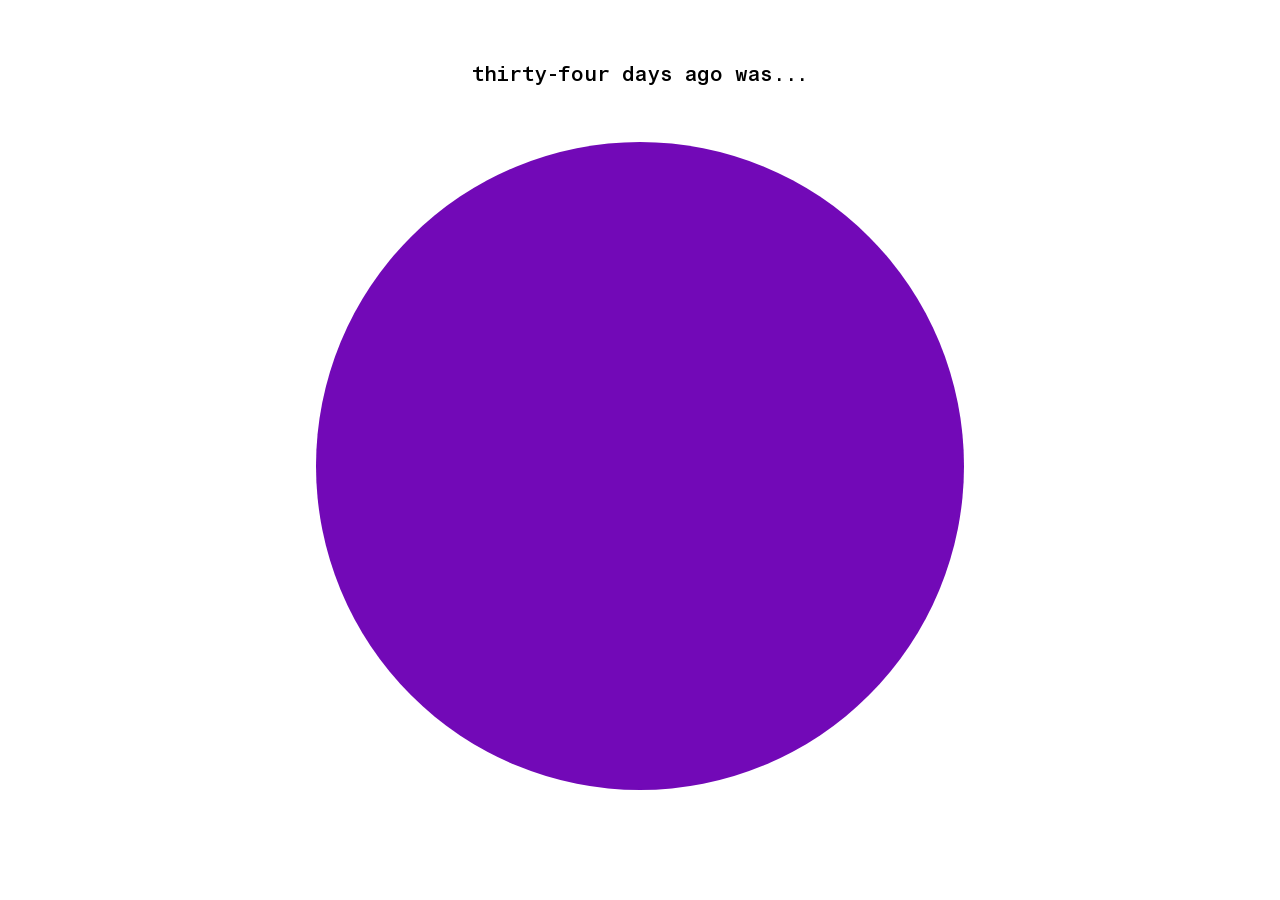
<file: nov.html>
<!DOCTYPE html>
<html lang="ko">
<head>
	<meta charset="utf-8">
	<title>Calendar — Nov 2026</title>
	<meta name="viewport" content="width=device-width, initial-scale=1.0, maximum-scale=1.0, user-scalable=no, viewport-fit=cover">
	<link rel="icon" type="image/svg+xml" href="data:image/svg+xml,<svg xmlns='http://www.w3.org/2000/svg' viewBox='0 0 100 100'><circle cx='50' cy='50' r='50.000' fill='%237209B7'/><circle cx='50' cy='50' r='48.333' fill='%23FF2D55'/><circle cx='50' cy='50' r='46.667' fill='%23FF3B30'/><circle cx='50' cy='50' r='45.000' fill='%2345B7D1'/><circle cx='50' cy='50' r='43.333' fill='%2330B0C7'/><circle cx='50' cy='50' r='41.667' fill='%2300C7BE'/><circle cx='50' cy='50' r='40.000' fill='%23FEE440'/><circle cx='50' cy='50' r='38.333' fill='%23FFD166'/><circle cx='50' cy='50' r='36.667' fill='%23EF476F'/><circle cx='50' cy='50' r='35.000' fill='%23FF006E'/><circle cx='50' cy='50' r='33.333' fill='%23FEE440'/><circle cx='50' cy='50' r='31.667' fill='%23FF6B6B'/><circle cx='50' cy='50' r='30.000' fill='%233A86FF'/><circle cx='50' cy='50' r='28.333' fill='%2300C7BE'/><circle cx='50' cy='50' r='26.667' fill='%23F72585'/><circle cx='50' cy='50' r='25.000' fill='%23AF52DE'/><circle cx='50' cy='50' r='23.333' fill='%238338EC'/><circle cx='50' cy='50' r='21.667' fill='%23FF006E'/><circle cx='50' cy='50' r='20.000' fill='%23457B9D'/><circle cx='50' cy='50' r='18.333' fill='%23FF006E'/><circle cx='50' cy='50' r='16.667' fill='%2305D550'/><circle cx='50' cy='50' r='15.000' fill='%23007AFF'/><circle cx='50' cy='50' r='13.333' fill='%23F4A261'/><circle cx='50' cy='50' r='11.667' fill='%2330B0C7'/><circle cx='50' cy='50' r='10.000' fill='%237209B7'/><circle cx='50' cy='50' r='8.333' fill='%233A0CA3'/><circle cx='50' cy='50' r='6.667' fill='%2305D550'/><circle cx='50' cy='50' r='5.000' fill='%233A86FF'/><circle cx='50' cy='50' r='3.333' fill='%23E63946'/><circle cx='50' cy='50' r='1.667' fill='%2370E000'/></svg>">
	<link rel="stylesheet" href="style.css?v=24">
</head>
<body>
	<div id="app-container">
		<div class="day-nav">
			<div id="hint" class="today-title">today is...</div>
		</div>
		<div id="circle-container">
			<div id="main-circle" class="circle-wrapper"></div>
		</div>
		<div id="bottom-container">
			<div id="done-button" class="day-link done-button">done!</div>
		</div>
	</div>

	<script>
		// 이 파일의 달: Nov 2026
		const FIXED_YEAR = 2026;
		const FIXED_MONTH = 10; // 0-indexed (Jan=0 ... Dec=11)

		function getDaysInMonth(year, month) {
			return new Date(year, month + 1, 0).getDate();
		}

		// 현재 실제 날짜와 비교해서 오늘 날짜로 시작할지 1일로 시작할지 결정
		const realNow = new Date();
		const isCurrentMonth = (realNow.getFullYear() === FIXED_YEAR && realNow.getMonth() === FIXED_MONTH);

		let currentYear = FIXED_YEAR;
		let currentMonth = FIXED_MONTH;
		let totalDays = getDaysInMonth(currentYear, currentMonth);
		// 주소 끝 #일자 로 시작일 지정 가능 (예: nov.html#1)
		const hashDay = parseInt(location.hash.slice(1), 10);
		let currentDay = (hashDay >= 1 && hashDay <= totalDays) ? hashDay : (isCurrentMonth ? realNow.getDate() : 1);

		// 알록달록 비비드 컬러 팔레트
		const vibrantColors = [
			'#FF3B30', '#FF9500', '#FFCC00', '#34C759', '#00C7BE', '#30B0C7',
			'#007AFF', '#5856D6', '#AF52DE', '#FF2D55', '#FF6B6B', '#4ECDC4',
			'#45B7D1', '#96CEB4', '#FFEEAD', '#D4A5A5', '#9B5DE5', '#F15BB5',
			'#FEE440', '#00BBF9', '#00F5D4', '#E63946', '#F4A261', '#2A9D8F',
			'#E76F51', '#457B9D', '#F72585', '#7209B7', '#3A0CA3', '#4361EE',
			'#4CC9F0', '#06D6A0', '#118AB2', '#EF476F', '#FFD166', '#05D550',
			'#8338EC', '#3A86FF', '#FB5607', '#FF006E', '#38B000', '#70E000'
		];

		// Mulberry32 PRNG — 같은 연도/월이면 항상 동일한 색상 순서
		function mulberry32(a) {
			return function() {
				let t = a += 0x6D2B79F5;
				t = Math.imul(t ^ t >>> 15, t | 1);
				t ^= t + Math.imul(t ^ t >>> 7, t | 61);
				return ((t ^ t >>> 14) >>> 0) / 4294967296;
			};
		}

		// 1년 12달 색상 테이블 고정 생성 & localStorage 보존
		function getYearCalendarColors(year) {
			const storageKey = `calendar_year_colors_${year}`;
			try {
				const saved = localStorage.getItem(storageKey);
				if (saved) {
					const parsed = JSON.parse(saved);
					if (Array.isArray(parsed) && parsed.length === 12) return parsed;
				}
			} catch(e) {}

			const yearColors = [];
			for (let m = 0; m < 12; m++) {
				const days = getDaysInMonth(year, m);
				const seed = year * 10000 + (m + 1) * 37 + 1024;
				const rng = mulberry32(seed);
				const list = [];
				let last = '';
				for (let d = 0; d < days; d++) {
					let c;
					do { c = vibrantColors[Math.floor(rng() * vibrantColors.length)]; } while (c === last);
					list.push(c);
					last = c;
				}
				yearColors.push(list);
			}
			try { localStorage.setItem(storageKey, JSON.stringify(yearColors)); } catch(e) {}
			return yearColors;
		}

		let yearColors = getYearCalendarColors(currentYear);
		let colors = yearColors[currentMonth];

		// 숫자를 영어 단어로 (3 → three, 21 → twenty-one)
		function numberWord(n) {
			const ones = ['zero', 'one', 'two', 'three', 'four', 'five', 'six', 'seven', 'eight', 'nine', 'ten',
				'eleven', 'twelve', 'thirteen', 'fourteen', 'fifteen', 'sixteen', 'seventeen', 'eighteen', 'nineteen'];
			const tens = ['', '', 'twenty', 'thirty', 'forty', 'fifty', 'sixty', 'seventy', 'eighty', 'ninety'];
			if (n < 20) return ones[n];
			if (n < 100) return tens[Math.floor(n / 10)] + (n % 10 ? '-' + ones[n % 10] : '');
			return numberWord(Math.floor(n / 100)) + ' hundred' + (n % 100 ? ' ' + numberWord(n % 100) : '');
		}

		// 실제 오늘과의 거리 → 한 줄 설명 (숫자 없이)
		function hintFor(dayNum) {
			const now = new Date();
			const today = new Date(now.getFullYear(), now.getMonth(), now.getDate());
			const target = new Date(currentYear, currentMonth, dayNum);
			const diff = Math.round((target - today) / 86400000);
			if (diff === 0) return 'today is...';
			if (diff === 1) return 'tomorrow is...';
			if (diff === 2) return 'the day after tomorrow is...';
			if (diff === -1) return 'yesterday was...';
			if (diff === -2) return 'the day before yesterday was...';
			return diff > 0
				? `${numberWord(diff)} days later is...`
				: `${numberWord(-diff)} days ago was...`;
		}

		const circleWrapper = document.getElementById('main-circle');
		const hint          = document.getElementById('hint');

		function render() {
			// 원 그리기
			circleWrapper.innerHTML = '';
			const svg = document.createElementNS('http://www.w3.org/2000/svg', 'svg');
			svg.setAttribute('viewBox', '0 0 1000 1000');
			svg.style.width = '100%';
			svg.style.height = '100%';

			const R = 500;
			const step = R / totalDays;
			for (let d = 1; d <= currentDay; d++) {
				const r = R - step * (d - 1);
				if (r <= 0) break;
				const circle = document.createElementNS('http://www.w3.org/2000/svg', 'circle');
				circle.setAttribute('cx', '500');
				circle.setAttribute('cy', '500');
				circle.setAttribute('r', r);
				circle.setAttribute('fill', colors[d - 1]);
				svg.appendChild(circle);
			}
			circleWrapper.appendChild(svg);

			// 위 한 줄: 오늘과의 거리
			hint.textContent = hintFor(currentDay);

			// 마지막 날까지 다 채우면 done! 노출
			document.getElementById('done-button').classList.toggle('visible', currentDay === totalDays);
		}

		// 원 클릭 → 다음 날짜 (마지막 날 다음은 1일로)
		document.getElementById('circle-container').addEventListener('click', () => {
			currentDay = currentDay < totalDays ? currentDay + 1 : 1;
			render();
		});

		const monthFiles = ['jan', 'feb', 'mar', 'apr', 'may', 'jun', 'jul', 'aug', 'sep', 'oct', 'nov', 'dec'];

		// done! 색: 이 달 첫 원 색 / 호버 시 다음 달 첫 원 색
		const doneButton = document.getElementById('done-button');
		doneButton.style.setProperty('--done-color', yearColors[FIXED_MONTH][0]);
		doneButton.style.setProperty('--done-hover', yearColors[(FIXED_MONTH + 1) % 12][0]);

		// done! → 다음 달 1일을 새 탭으로
		doneButton.addEventListener('click', () => {
			window.open(`${monthFiles[(FIXED_MONTH + 1) % 12]}.html#1`, '_blank');
		});

		render();
	</script>
</body>
</html>
</file>
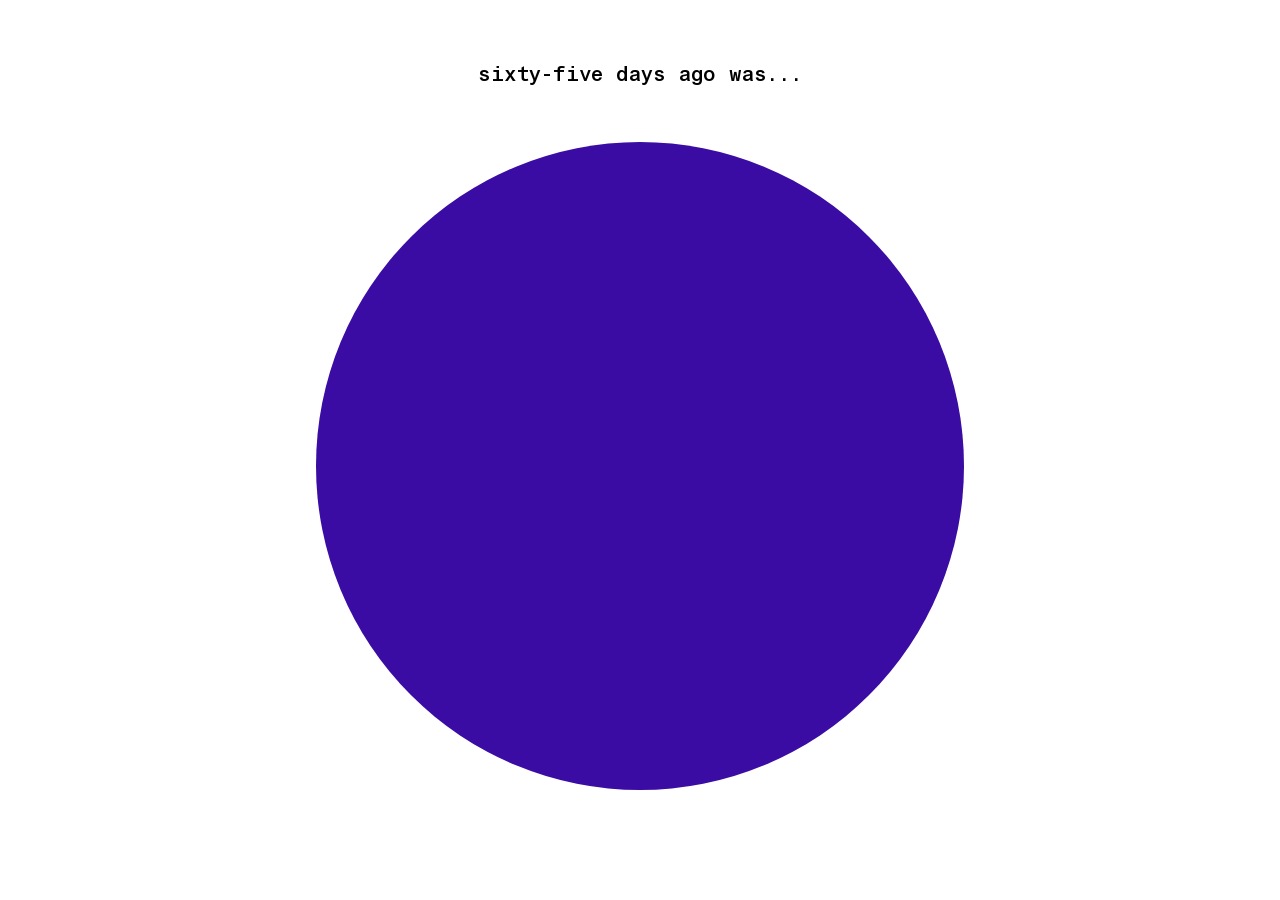
<file: oct.html>
<!DOCTYPE html>
<html lang="ko">
<head>
	<meta charset="utf-8">
	<title>Calendar — Oct 2026</title>
	<meta name="viewport" content="width=device-width, initial-scale=1.0, maximum-scale=1.0, user-scalable=no, viewport-fit=cover">
	<link rel="icon" type="image/svg+xml" href="data:image/svg+xml,<svg xmlns='http://www.w3.org/2000/svg' viewBox='0 0 100 100'><circle cx='50' cy='50' r='50.000' fill='%233A0CA3'/><circle cx='50' cy='50' r='48.387' fill='%23118AB2'/><circle cx='50' cy='50' r='46.774' fill='%232A9D8F'/><circle cx='50' cy='50' r='45.161' fill='%23118AB2'/><circle cx='50' cy='50' r='43.548' fill='%23457B9D'/><circle cx='50' cy='50' r='41.935' fill='%23FFD166'/><circle cx='50' cy='50' r='40.323' fill='%23FF2D55'/><circle cx='50' cy='50' r='38.710' fill='%23EF476F'/><circle cx='50' cy='50' r='37.097' fill='%23FFEEAD'/><circle cx='50' cy='50' r='35.484' fill='%238338EC'/><circle cx='50' cy='50' r='33.871' fill='%233A86FF'/><circle cx='50' cy='50' r='32.258' fill='%23FF2D55'/><circle cx='50' cy='50' r='30.645' fill='%23007AFF'/><circle cx='50' cy='50' r='29.032' fill='%234CC9F0'/><circle cx='50' cy='50' r='27.419' fill='%232A9D8F'/><circle cx='50' cy='50' r='25.806' fill='%23AF52DE'/><circle cx='50' cy='50' r='24.194' fill='%2306D6A0'/><circle cx='50' cy='50' r='22.581' fill='%2305D550'/><circle cx='50' cy='50' r='20.968' fill='%23FFCC00'/><circle cx='50' cy='50' r='19.355' fill='%23FF6B6B'/><circle cx='50' cy='50' r='17.742' fill='%2334C759'/><circle cx='50' cy='50' r='16.129' fill='%23FF3B30'/><circle cx='50' cy='50' r='14.516' fill='%23FFEEAD'/><circle cx='50' cy='50' r='12.903' fill='%237209B7'/><circle cx='50' cy='50' r='11.290' fill='%23007AFF'/><circle cx='50' cy='50' r='9.677' fill='%234CC9F0'/><circle cx='50' cy='50' r='8.065' fill='%23EF476F'/><circle cx='50' cy='50' r='6.452' fill='%23AF52DE'/><circle cx='50' cy='50' r='4.839' fill='%233A0CA3'/><circle cx='50' cy='50' r='3.226' fill='%23007AFF'/><circle cx='50' cy='50' r='1.613' fill='%2396CEB4'/></svg>">
	<link rel="stylesheet" href="style.css?v=24">
</head>
<body>
	<div id="app-container">
		<div class="day-nav">
			<div id="hint" class="today-title">today is...</div>
		</div>
		<div id="circle-container">
			<div id="main-circle" class="circle-wrapper"></div>
		</div>
		<div id="bottom-container">
			<div id="done-button" class="day-link done-button">done!</div>
		</div>
	</div>

	<script>
		// 이 파일의 달: Oct 2026
		const FIXED_YEAR = 2026;
		const FIXED_MONTH = 9; // 0-indexed (Jan=0 ... Dec=11)

		function getDaysInMonth(year, month) {
			return new Date(year, month + 1, 0).getDate();
		}

		// 현재 실제 날짜와 비교해서 오늘 날짜로 시작할지 1일로 시작할지 결정
		const realNow = new Date();
		const isCurrentMonth = (realNow.getFullYear() === FIXED_YEAR && realNow.getMonth() === FIXED_MONTH);

		let currentYear = FIXED_YEAR;
		let currentMonth = FIXED_MONTH;
		let totalDays = getDaysInMonth(currentYear, currentMonth);
		// 주소 끝 #일자 로 시작일 지정 가능 (예: nov.html#1)
		const hashDay = parseInt(location.hash.slice(1), 10);
		let currentDay = (hashDay >= 1 && hashDay <= totalDays) ? hashDay : (isCurrentMonth ? realNow.getDate() : 1);

		// 알록달록 비비드 컬러 팔레트
		const vibrantColors = [
			'#FF3B30', '#FF9500', '#FFCC00', '#34C759', '#00C7BE', '#30B0C7',
			'#007AFF', '#5856D6', '#AF52DE', '#FF2D55', '#FF6B6B', '#4ECDC4',
			'#45B7D1', '#96CEB4', '#FFEEAD', '#D4A5A5', '#9B5DE5', '#F15BB5',
			'#FEE440', '#00BBF9', '#00F5D4', '#E63946', '#F4A261', '#2A9D8F',
			'#E76F51', '#457B9D', '#F72585', '#7209B7', '#3A0CA3', '#4361EE',
			'#4CC9F0', '#06D6A0', '#118AB2', '#EF476F', '#FFD166', '#05D550',
			'#8338EC', '#3A86FF', '#FB5607', '#FF006E', '#38B000', '#70E000'
		];

		// Mulberry32 PRNG — 같은 연도/월이면 항상 동일한 색상 순서
		function mulberry32(a) {
			return function() {
				let t = a += 0x6D2B79F5;
				t = Math.imul(t ^ t >>> 15, t | 1);
				t ^= t + Math.imul(t ^ t >>> 7, t | 61);
				return ((t ^ t >>> 14) >>> 0) / 4294967296;
			};
		}

		// 1년 12달 색상 테이블 고정 생성 & localStorage 보존
		function getYearCalendarColors(year) {
			const storageKey = `calendar_year_colors_${year}`;
			try {
				const saved = localStorage.getItem(storageKey);
				if (saved) {
					const parsed = JSON.parse(saved);
					if (Array.isArray(parsed) && parsed.length === 12) return parsed;
				}
			} catch(e) {}

			const yearColors = [];
			for (let m = 0; m < 12; m++) {
				const days = getDaysInMonth(year, m);
				const seed = year * 10000 + (m + 1) * 37 + 1024;
				const rng = mulberry32(seed);
				const list = [];
				let last = '';
				for (let d = 0; d < days; d++) {
					let c;
					do { c = vibrantColors[Math.floor(rng() * vibrantColors.length)]; } while (c === last);
					list.push(c);
					last = c;
				}
				yearColors.push(list);
			}
			try { localStorage.setItem(storageKey, JSON.stringify(yearColors)); } catch(e) {}
			return yearColors;
		}

		let yearColors = getYearCalendarColors(currentYear);
		let colors = yearColors[currentMonth];

		// 숫자를 영어 단어로 (3 → three, 21 → twenty-one)
		function numberWord(n) {
			const ones = ['zero', 'one', 'two', 'three', 'four', 'five', 'six', 'seven', 'eight', 'nine', 'ten',
				'eleven', 'twelve', 'thirteen', 'fourteen', 'fifteen', 'sixteen', 'seventeen', 'eighteen', 'nineteen'];
			const tens = ['', '', 'twenty', 'thirty', 'forty', 'fifty', 'sixty', 'seventy', 'eighty', 'ninety'];
			if (n < 20) return ones[n];
			if (n < 100) return tens[Math.floor(n / 10)] + (n % 10 ? '-' + ones[n % 10] : '');
			return numberWord(Math.floor(n / 100)) + ' hundred' + (n % 100 ? ' ' + numberWord(n % 100) : '');
		}

		// 실제 오늘과의 거리 → 한 줄 설명 (숫자 없이)
		function hintFor(dayNum) {
			const now = new Date();
			const today = new Date(now.getFullYear(), now.getMonth(), now.getDate());
			const target = new Date(currentYear, currentMonth, dayNum);
			const diff = Math.round((target - today) / 86400000);
			if (diff === 0) return 'today is...';
			if (diff === 1) return 'tomorrow is...';
			if (diff === 2) return 'the day after tomorrow is...';
			if (diff === -1) return 'yesterday was...';
			if (diff === -2) return 'the day before yesterday was...';
			return diff > 0
				? `${numberWord(diff)} days later is...`
				: `${numberWord(-diff)} days ago was...`;
		}

		const circleWrapper = document.getElementById('main-circle');
		const hint          = document.getElementById('hint');

		function render() {
			// 원 그리기
			circleWrapper.innerHTML = '';
			const svg = document.createElementNS('http://www.w3.org/2000/svg', 'svg');
			svg.setAttribute('viewBox', '0 0 1000 1000');
			svg.style.width = '100%';
			svg.style.height = '100%';

			const R = 500;
			const step = R / totalDays;
			for (let d = 1; d <= currentDay; d++) {
				const r = R - step * (d - 1);
				if (r <= 0) break;
				const circle = document.createElementNS('http://www.w3.org/2000/svg', 'circle');
				circle.setAttribute('cx', '500');
				circle.setAttribute('cy', '500');
				circle.setAttribute('r', r);
				circle.setAttribute('fill', colors[d - 1]);
				svg.appendChild(circle);
			}
			circleWrapper.appendChild(svg);

			// 위 한 줄: 오늘과의 거리
			hint.textContent = hintFor(currentDay);

			// 마지막 날까지 다 채우면 done! 노출
			document.getElementById('done-button').classList.toggle('visible', currentDay === totalDays);
		}

		// 원 클릭 → 다음 날짜 (마지막 날 다음은 1일로)
		document.getElementById('circle-container').addEventListener('click', () => {
			currentDay = currentDay < totalDays ? currentDay + 1 : 1;
			render();
		});

		const monthFiles = ['jan', 'feb', 'mar', 'apr', 'may', 'jun', 'jul', 'aug', 'sep', 'oct', 'nov', 'dec'];

		// done! 색: 이 달 첫 원 색 / 호버 시 다음 달 첫 원 색
		const doneButton = document.getElementById('done-button');
		doneButton.style.setProperty('--done-color', yearColors[FIXED_MONTH][0]);
		doneButton.style.setProperty('--done-hover', yearColors[(FIXED_MONTH + 1) % 12][0]);

		// done! → 다음 달 1일을 새 탭으로
		doneButton.addEventListener('click', () => {
			window.open(`${monthFiles[(FIXED_MONTH + 1) % 12]}.html#1`, '_blank');
		});

		render();
	</script>
</body>
</html>
</file>
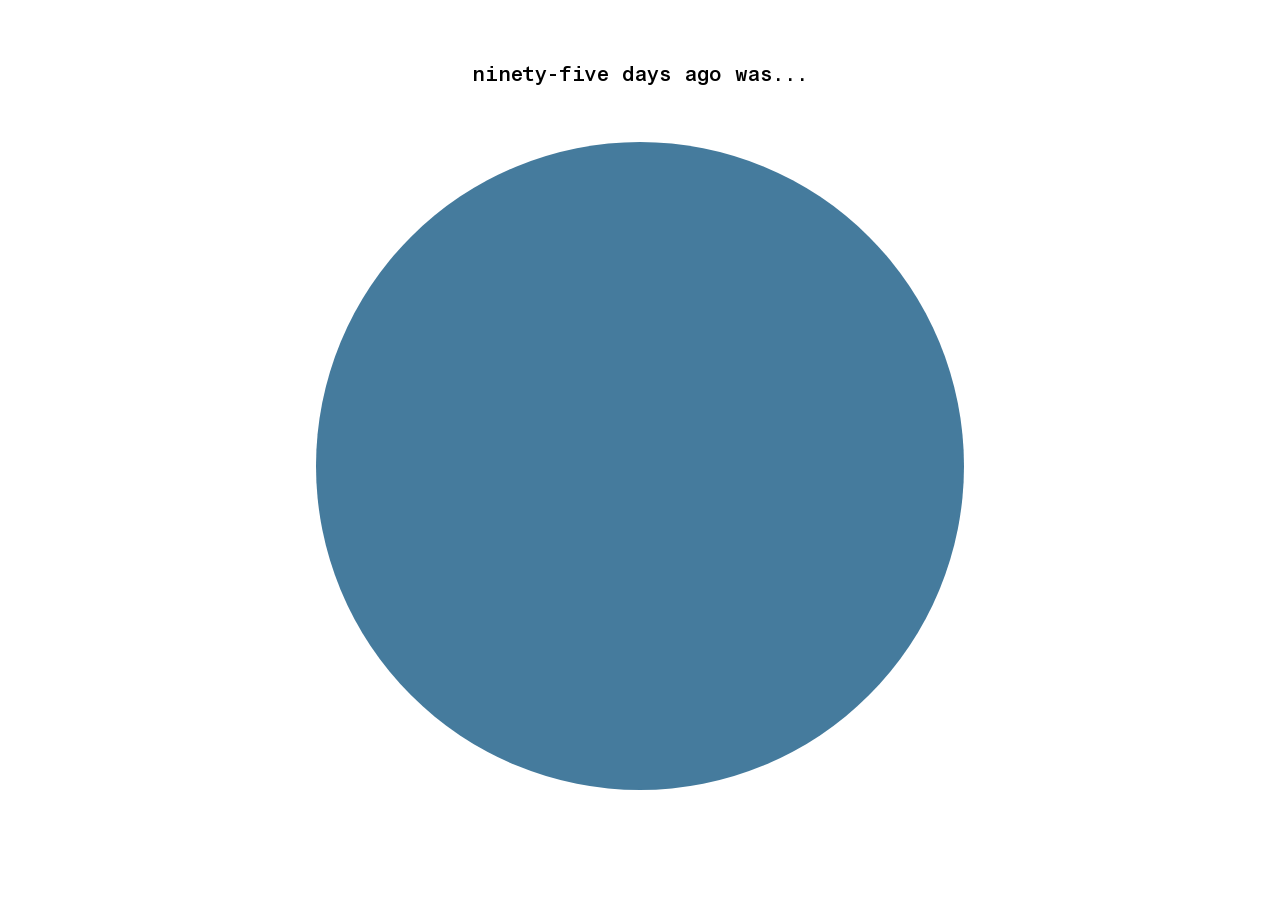
<file: sep.html>
<!DOCTYPE html>
<html lang="ko">
<head>
	<meta charset="utf-8">
	<title>Calendar — Sep 2026</title>
	<meta name="viewport" content="width=device-width, initial-scale=1.0, maximum-scale=1.0, user-scalable=no, viewport-fit=cover">
	<link rel="icon" type="image/svg+xml" href="data:image/svg+xml,<svg xmlns='http://www.w3.org/2000/svg' viewBox='0 0 100 100'><circle cx='50' cy='50' r='50.000' fill='%23457B9D'/><circle cx='50' cy='50' r='48.333' fill='%234ECDC4'/><circle cx='50' cy='50' r='46.667' fill='%23D4A5A5'/><circle cx='50' cy='50' r='45.000' fill='%23FF3B30'/><circle cx='50' cy='50' r='43.333' fill='%23AF52DE'/><circle cx='50' cy='50' r='41.667' fill='%2300F5D4'/><circle cx='50' cy='50' r='40.000' fill='%235856D6'/><circle cx='50' cy='50' r='38.333' fill='%23FF006E'/><circle cx='50' cy='50' r='36.667' fill='%238338EC'/><circle cx='50' cy='50' r='35.000' fill='%237209B7'/><circle cx='50' cy='50' r='33.333' fill='%23F72585'/><circle cx='50' cy='50' r='31.667' fill='%23F4A261'/><circle cx='50' cy='50' r='30.000' fill='%234CC9F0'/><circle cx='50' cy='50' r='28.333' fill='%23FF9500'/><circle cx='50' cy='50' r='26.667' fill='%2334C759'/><circle cx='50' cy='50' r='25.000' fill='%2306D6A0'/><circle cx='50' cy='50' r='23.333' fill='%23D4A5A5'/><circle cx='50' cy='50' r='21.667' fill='%23457B9D'/><circle cx='50' cy='50' r='20.000' fill='%23118AB2'/><circle cx='50' cy='50' r='18.333' fill='%23FFCC00'/><circle cx='50' cy='50' r='16.667' fill='%23D4A5A5'/><circle cx='50' cy='50' r='15.000' fill='%23FFEEAD'/><circle cx='50' cy='50' r='13.333' fill='%2305D550'/><circle cx='50' cy='50' r='11.667' fill='%234361EE'/><circle cx='50' cy='50' r='10.000' fill='%23D4A5A5'/><circle cx='50' cy='50' r='8.333' fill='%238338EC'/><circle cx='50' cy='50' r='6.667' fill='%23AF52DE'/><circle cx='50' cy='50' r='5.000' fill='%2300BBF9'/><circle cx='50' cy='50' r='3.333' fill='%237209B7'/><circle cx='50' cy='50' r='1.667' fill='%2334C759'/></svg>">
	<link rel="stylesheet" href="style.css?v=24">
</head>
<body>
	<div id="app-container">
		<div class="day-nav">
			<div id="hint" class="today-title">today is...</div>
		</div>
		<div id="circle-container">
			<div id="main-circle" class="circle-wrapper"></div>
		</div>
		<div id="bottom-container">
			<div id="done-button" class="day-link done-button">done!</div>
		</div>
	</div>

	<script>
		// 이 파일의 달: Sep 2026
		const FIXED_YEAR = 2026;
		const FIXED_MONTH = 8; // 0-indexed (Jan=0 ... Dec=11)

		function getDaysInMonth(year, month) {
			return new Date(year, month + 1, 0).getDate();
		}

		// 현재 실제 날짜와 비교해서 오늘 날짜로 시작할지 1일로 시작할지 결정
		const realNow = new Date();
		const isCurrentMonth = (realNow.getFullYear() === FIXED_YEAR && realNow.getMonth() === FIXED_MONTH);

		let currentYear = FIXED_YEAR;
		let currentMonth = FIXED_MONTH;
		let totalDays = getDaysInMonth(currentYear, currentMonth);
		// 주소 끝 #일자 로 시작일 지정 가능 (예: nov.html#1)
		const hashDay = parseInt(location.hash.slice(1), 10);
		let currentDay = (hashDay >= 1 && hashDay <= totalDays) ? hashDay : (isCurrentMonth ? realNow.getDate() : 1);

		// 알록달록 비비드 컬러 팔레트
		const vibrantColors = [
			'#FF3B30', '#FF9500', '#FFCC00', '#34C759', '#00C7BE', '#30B0C7',
			'#007AFF', '#5856D6', '#AF52DE', '#FF2D55', '#FF6B6B', '#4ECDC4',
			'#45B7D1', '#96CEB4', '#FFEEAD', '#D4A5A5', '#9B5DE5', '#F15BB5',
			'#FEE440', '#00BBF9', '#00F5D4', '#E63946', '#F4A261', '#2A9D8F',
			'#E76F51', '#457B9D', '#F72585', '#7209B7', '#3A0CA3', '#4361EE',
			'#4CC9F0', '#06D6A0', '#118AB2', '#EF476F', '#FFD166', '#05D550',
			'#8338EC', '#3A86FF', '#FB5607', '#FF006E', '#38B000', '#70E000'
		];

		// Mulberry32 PRNG — 같은 연도/월이면 항상 동일한 색상 순서
		function mulberry32(a) {
			return function() {
				let t = a += 0x6D2B79F5;
				t = Math.imul(t ^ t >>> 15, t | 1);
				t ^= t + Math.imul(t ^ t >>> 7, t | 61);
				return ((t ^ t >>> 14) >>> 0) / 4294967296;
			};
		}

		// 1년 12달 색상 테이블 고정 생성 & localStorage 보존
		function getYearCalendarColors(year) {
			const storageKey = `calendar_year_colors_${year}`;
			try {
				const saved = localStorage.getItem(storageKey);
				if (saved) {
					const parsed = JSON.parse(saved);
					if (Array.isArray(parsed) && parsed.length === 12) return parsed;
				}
			} catch(e) {}

			const yearColors = [];
			for (let m = 0; m < 12; m++) {
				const days = getDaysInMonth(year, m);
				const seed = year * 10000 + (m + 1) * 37 + 1024;
				const rng = mulberry32(seed);
				const list = [];
				let last = '';
				for (let d = 0; d < days; d++) {
					let c;
					do { c = vibrantColors[Math.floor(rng() * vibrantColors.length)]; } while (c === last);
					list.push(c);
					last = c;
				}
				yearColors.push(list);
			}
			try { localStorage.setItem(storageKey, JSON.stringify(yearColors)); } catch(e) {}
			return yearColors;
		}

		let yearColors = getYearCalendarColors(currentYear);
		let colors = yearColors[currentMonth];

		// 숫자를 영어 단어로 (3 → three, 21 → twenty-one)
		function numberWord(n) {
			const ones = ['zero', 'one', 'two', 'three', 'four', 'five', 'six', 'seven', 'eight', 'nine', 'ten',
				'eleven', 'twelve', 'thirteen', 'fourteen', 'fifteen', 'sixteen', 'seventeen', 'eighteen', 'nineteen'];
			const tens = ['', '', 'twenty', 'thirty', 'forty', 'fifty', 'sixty', 'seventy', 'eighty', 'ninety'];
			if (n < 20) return ones[n];
			if (n < 100) return tens[Math.floor(n / 10)] + (n % 10 ? '-' + ones[n % 10] : '');
			return numberWord(Math.floor(n / 100)) + ' hundred' + (n % 100 ? ' ' + numberWord(n % 100) : '');
		}

		// 실제 오늘과의 거리 → 한 줄 설명 (숫자 없이)
		function hintFor(dayNum) {
			const now = new Date();
			const today = new Date(now.getFullYear(), now.getMonth(), now.getDate());
			const target = new Date(currentYear, currentMonth, dayNum);
			const diff = Math.round((target - today) / 86400000);
			if (diff === 0) return 'today is...';
			if (diff === 1) return 'tomorrow is...';
			if (diff === 2) return 'the day after tomorrow is...';
			if (diff === -1) return 'yesterday was...';
			if (diff === -2) return 'the day before yesterday was...';
			return diff > 0
				? `${numberWord(diff)} days later is...`
				: `${numberWord(-diff)} days ago was...`;
		}

		const circleWrapper = document.getElementById('main-circle');
		const hint          = document.getElementById('hint');

		function render() {
			// 원 그리기
			circleWrapper.innerHTML = '';
			const svg = document.createElementNS('http://www.w3.org/2000/svg', 'svg');
			svg.setAttribute('viewBox', '0 0 1000 1000');
			svg.style.width = '100%';
			svg.style.height = '100%';

			const R = 500;
			const step = R / totalDays;
			for (let d = 1; d <= currentDay; d++) {
				const r = R - step * (d - 1);
				if (r <= 0) break;
				const circle = document.createElementNS('http://www.w3.org/2000/svg', 'circle');
				circle.setAttribute('cx', '500');
				circle.setAttribute('cy', '500');
				circle.setAttribute('r', r);
				circle.setAttribute('fill', colors[d - 1]);
				svg.appendChild(circle);
			}
			circleWrapper.appendChild(svg);

			// 위 한 줄: 오늘과의 거리
			hint.textContent = hintFor(currentDay);

			// 마지막 날까지 다 채우면 done! 노출
			document.getElementById('done-button').classList.toggle('visible', currentDay === totalDays);
		}

		// 원 클릭 → 다음 날짜 (마지막 날 다음은 1일로)
		document.getElementById('circle-container').addEventListener('click', () => {
			currentDay = currentDay < totalDays ? currentDay + 1 : 1;
			render();
		});

		const monthFiles = ['jan', 'feb', 'mar', 'apr', 'may', 'jun', 'jul', 'aug', 'sep', 'oct', 'nov', 'dec'];

		// done! 색: 이 달 첫 원 색 / 호버 시 다음 달 첫 원 색
		const doneButton = document.getElementById('done-button');
		doneButton.style.setProperty('--done-color', yearColors[FIXED_MONTH][0]);
		doneButton.style.setProperty('--done-hover', yearColors[(FIXED_MONTH + 1) % 12][0]);

		// done! → 다음 달 1일을 새 탭으로
		doneButton.addEventListener('click', () => {
			window.open(`${monthFiles[(FIXED_MONTH + 1) % 12]}.html#1`, '_blank');
		});

		render();
	</script>
</body>
</html>
</file>
<file: style.css>
@font-face {
	font-family: 'ABCArealMono';
	src: url('ABCArealMonoVariable.ttf') format('truetype');
	font-weight: 100 900;
	font-style: normal;
	font-display: swap;
}

* {
	margin: 0;
	padding: 0;
	box-sizing: border-box;
}

/* 화면 높이에 맞춰 글자·여백·원이 함께 줄어들도록 하는 기준값 */
:root {
	--font: clamp(13px, 2.3dvh, 21px);          /* 글자 크기 */
	--gap: clamp(12px, 4.5dvh, 64px);           /* 글자 묶음과 원 사이 여백 */
}

html, body {
	width: 100%;
	height: 100vh;
	height: 100dvh;
	overflow: hidden;
	background-color: #ffffff;
	user-select: none;
	-webkit-user-select: none;
	touch-action: manipulation;
	font-family: 'ABCArealMono', monospace;
}

#app-container {
	display: flex;
	flex-direction: column;
	align-items: center;
	justify-content: center;
	width: 100%;
	height: 100%;
	/* 노치·홈바 영역 피하기 */
	padding: max(16px, env(safe-area-inset-top)) 16px max(16px, env(safe-area-inset-bottom));
}

/* today / tomorrow / yesterday / next month / last month 버튼 묶음 */
.day-nav {
	flex-shrink: 0;
	margin-bottom: var(--gap);
	display: flex;
	flex-direction: column;
	align-items: center;
	line-height: 2.6; /* 행간 약 2배 */
}

.day-link,
.today-title,
.date-display {
	font-family: 'ABCArealMono', monospace;
	font-weight: 500; /* 모노 미디엄 */
	font-size: var(--font);
	color: #000000;
	letter-spacing: -0.01em;
	text-align: center;
	white-space: nowrap;
}

.day-link {
	cursor: pointer;
}

.day-link:hover {
	text-decoration: underline;
}

/* 원: 기본 크기는 화면 폭 기준, 높이가 모자라면 남는 공간만큼 줄어듦 */
#circle-container {
	flex: 0 1 min(72vmin, 78vw);
	min-height: 0;
	width: min(72vmin, 78vw);
	cursor: pointer;
}

.circle-wrapper {
	width: 100%;
	height: 100%;
}

/* SVG는 박스 안에 원이 다 들어가도록 자동으로 맞춰짐 */
.circle-wrapper svg {
	display: block;
}

#bottom-container {
	flex-shrink: 0;
	margin-top: var(--gap);
	display: flex;
	flex-direction: column;
	align-items: center;
	gap: calc(var(--font) * 0.6);
}

/* done! — 자리는 항상 차지하고 마지막 날에만 보임 (레이아웃 밀림 방지) */
.done-button {
	visibility: hidden;
	color: var(--done-color, #000000);
}

.done-button:hover {
	color: var(--done-hover, #000000);
}

.done-button.visible {
	visibility: visible;
}
</file>
